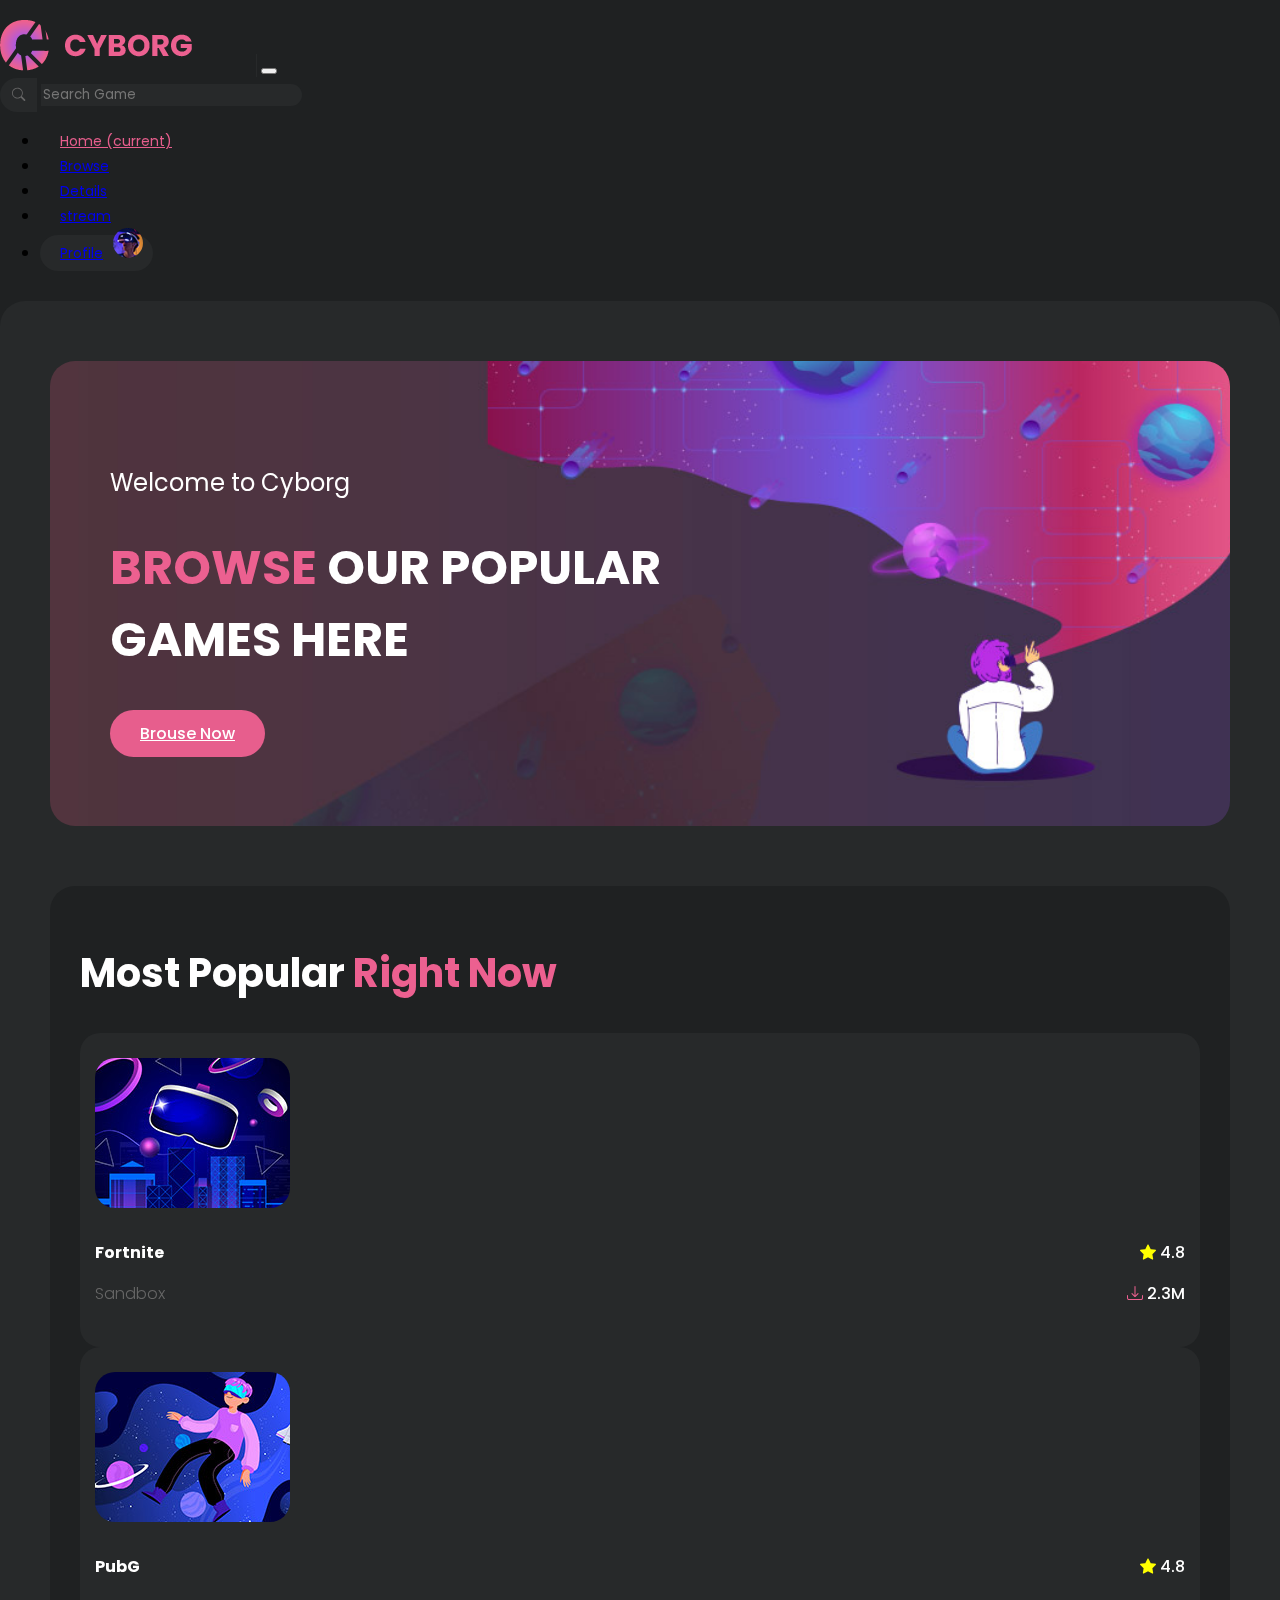
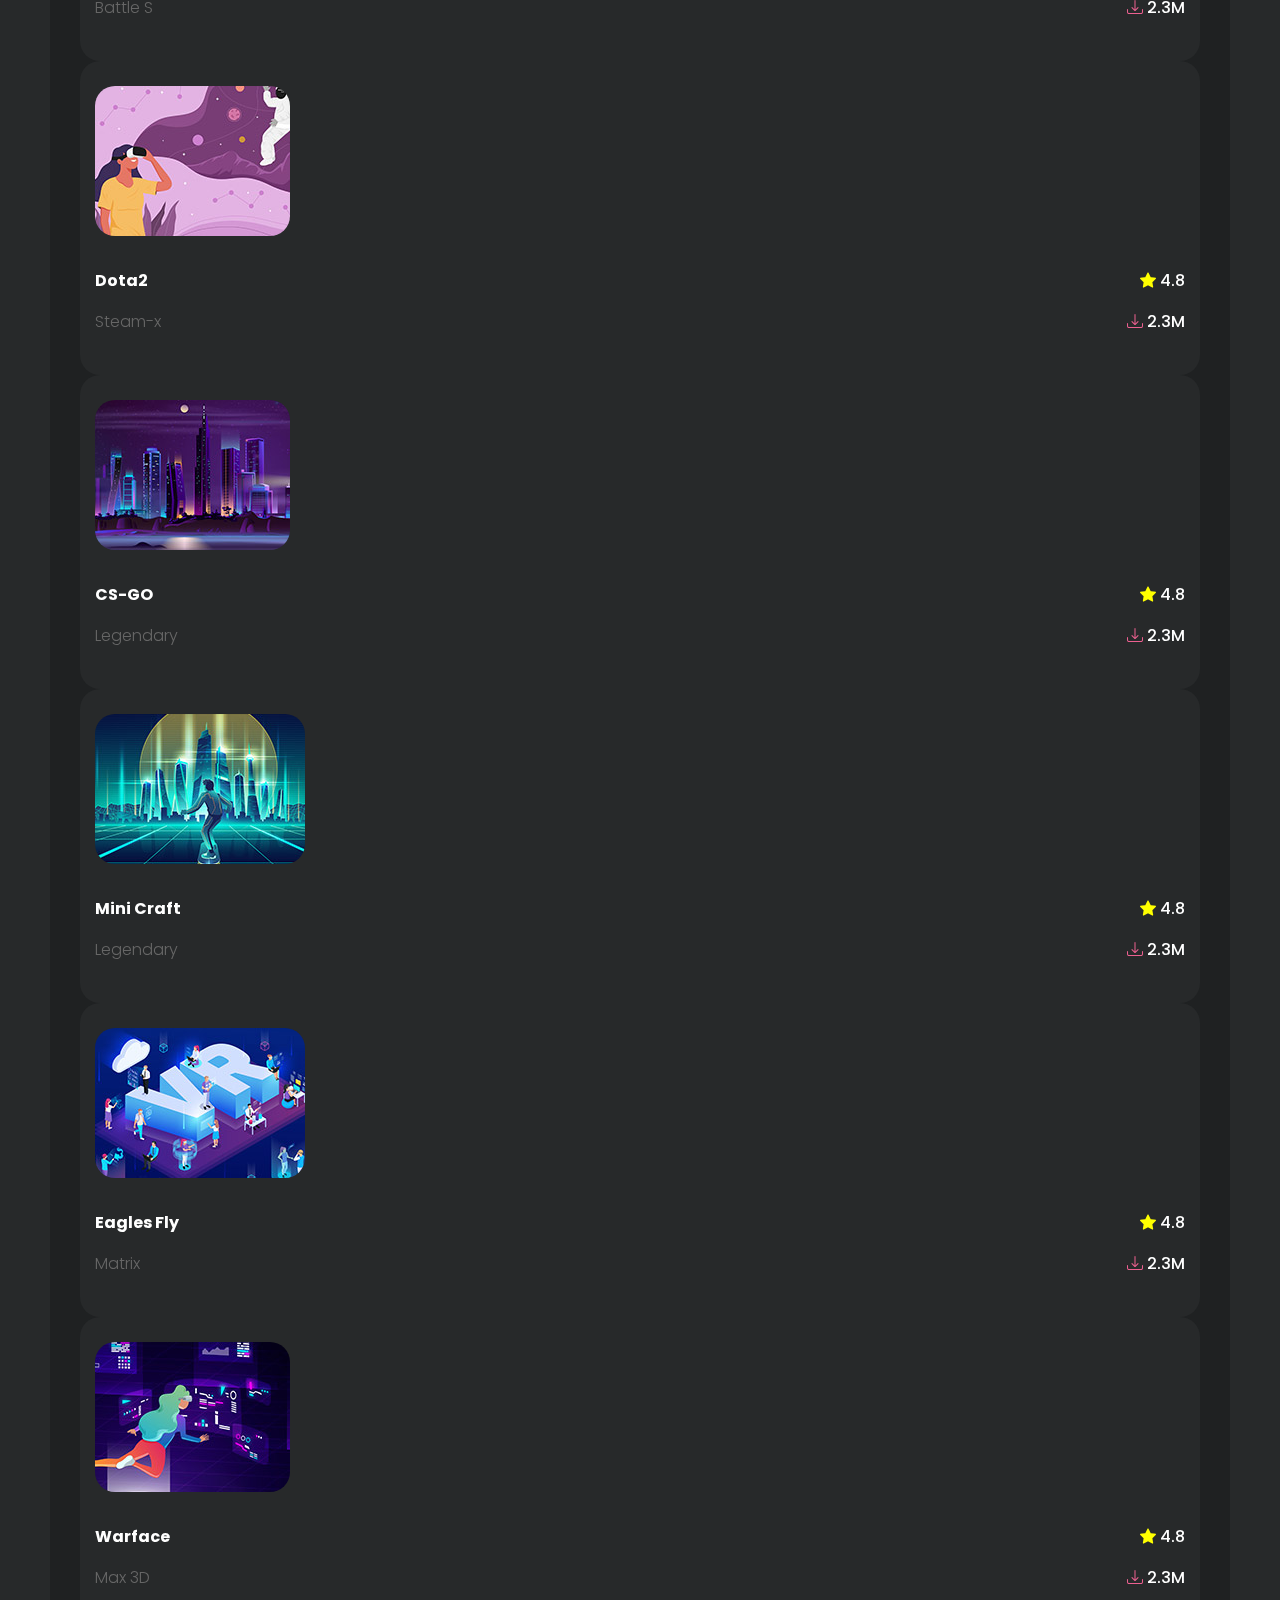
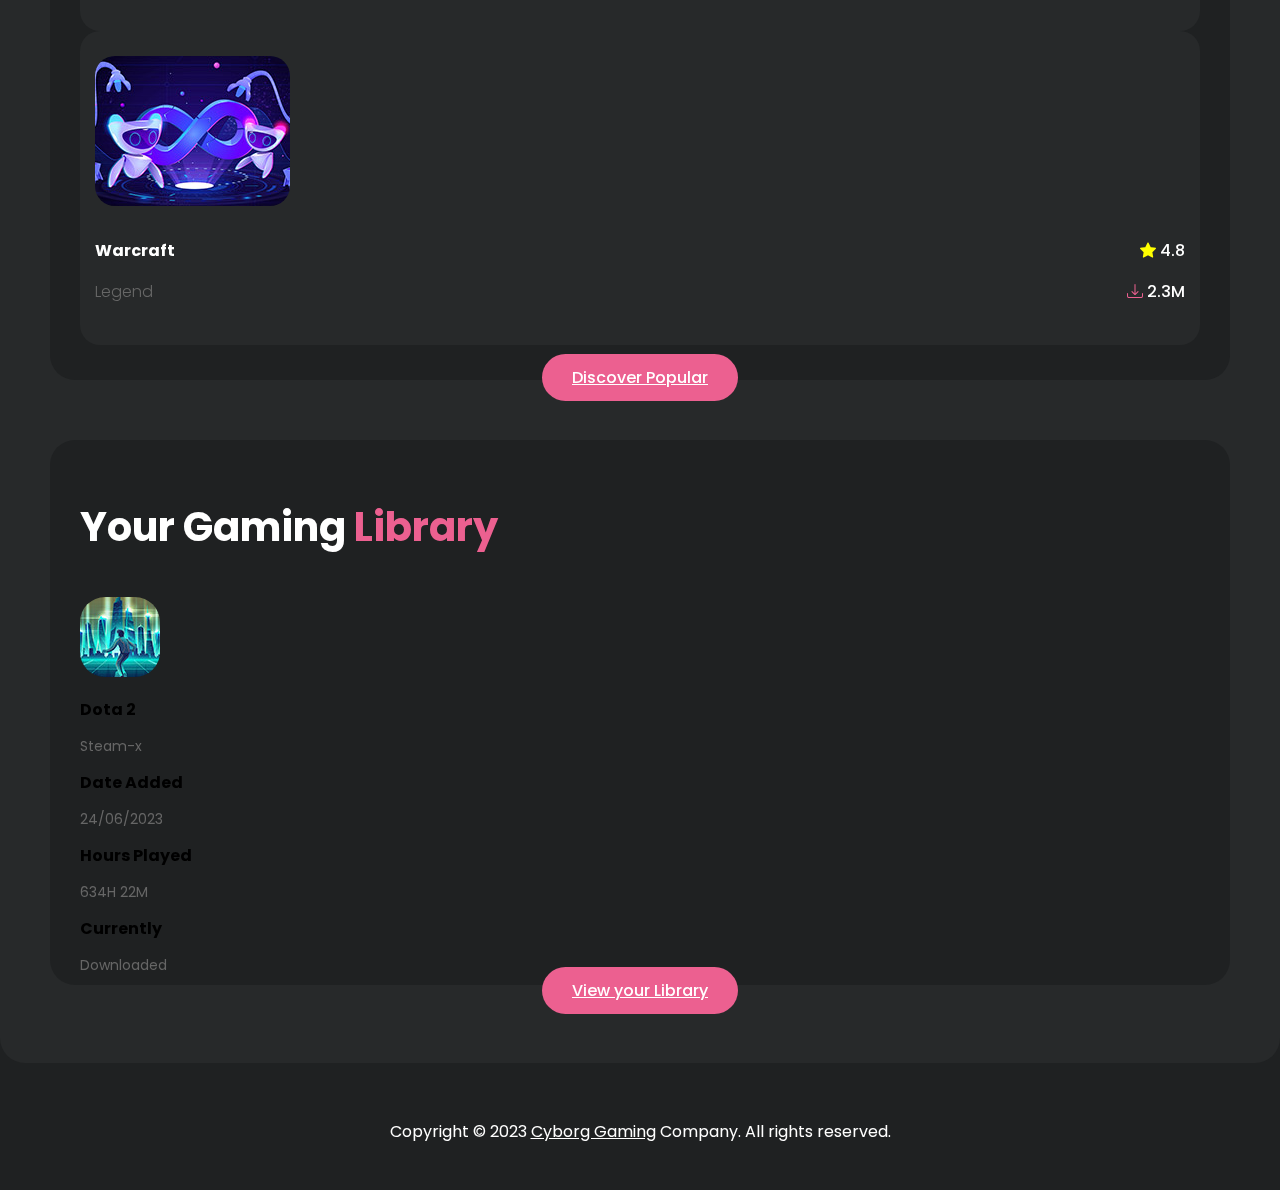
<file: index.html>
<!DOCTYPE html>
<html lang="en">
<head>
    <meta charset="UTF-8">
    <meta name="viewport" content="width=device-width, initial-scale=1.0">
    <title>Cyborg</title>
    <!-- favicon -->
    <link rel="icon" href="icon.png">
    <!-- css -->
    <link rel="stylesheet" href="style.css">
    <!-- media -->
    <link rel="stylesheet" href="media.css">
    <!-- bootstrap css -->
    <link rel="stylesheet" href="https://cdn.jsdelivr.net/npm/bootstrap@4.6.2/dist/css/bootstrap.min.css" integrity="sha384-xOolHFLEh07PJGoPkLv1IbcEPTNtaed2xpHsD9ESMhqIYd0nLMwNLD69Npy4HI+N" crossorigin="anonymous">
    <!-- icon cdn -->
    <link rel="stylesheet" href="https://cdn.jsdelivr.net/npm/bootstrap-icons@1.11.1/font/bootstrap-icons.css">
    <!-- font cdn -->
    <link rel="preconnect" href="https://fonts.googleapis.com">
    <link rel="preconnect" href="https://fonts.gstatic.com" crossorigin>
    <link href="https://fonts.googleapis.com/css2?family=Poppins:wght@100;200;300;400;500;600;700;800;900&display=swap" rel="stylesheet">
</head>
<body>
    <!-- navbar -->
    <header class="container">
        <nav class="navbar navbar-expand-lg navbar-dark bg-transparent">
            <a class="navbar-brand logo" href="index.html"><img class="img-fluid" src="logo.png" alt=""></a>
            <button class="navbar-toggler" type="button" data-toggle="collapse" data-target="#navbarSupportedContent" aria-controls="navbarSupportedContent" aria-expanded="false" aria-label="Toggle navigation">
                <span class="navbar-toggler-icon"></span>
            </button>
            
            <div class="collapse navbar-collapse" id="navbarSupportedContent">
                <form class="form-inline my-2 my-lg-0 pl-lg-4">
                    <button class="btn btn-outline-dark my-2 my-sm-0" type="submit"><i class="bi bi-search"></i></button>
                    <input class="form-control mr-sm-2" type="search" placeholder="Search Game" aria-label="Search">
                </form>

                <ul class="navbar-nav ml-auto">
                    <li class="nav-item">
                        <a class="nav-link active" href="index.html">Home <span class="sr-only">(current)</span></a>
                    </li>
                    <li class="nav-item">
                        <a class="nav-link" href="browse.html">Browse</a>
                    </li>
                    <li class="nav-item">
                        <a class="nav-link" href="details.html">Details</a>
                    </li>
                    <li class="nav-item">
                        <a class="nav-link" href="stream.html">stream</a>
                    </li>
                    <li class="nav-item">
                        <a class="nav-link profile" href="profile.html">Profile<img class="profile-img" src="profile.jpg" alt=""></a>
                    </li>
                </ul>
            </div>
        </nav>
    </header>

    <!-- banner -->
    <section class="container home-page">
        <div class="banner">
            <p>Welcome to Cyborg</p>
            <h1><span>BROWSE</span> OUR POPULAR <br>GAMES HERE</h1>
            <div class="ban-btn">
                <a href="browse.html">Brouse Now</a>
            </div>
        </div>

        <!-- gallery -->
        <div class="gallery">
            <h1>Most Popular <span>Right Now</span></h1>
            <div class="row">
                <div class="col-md-4 col-lg-3 mb-4">
                    <div class="card">
                        <img class="card-img" src="popular-01.jpg" alt="">
                        <p class="card-title">Fortnite<span><i class="bi bi-star-fill"></i> 4.8</span></p>
                        <p class="card-sub-title">Sandbox<span><i class="bi bi-download"></i> 2.3M</span></p>
                    </div>
                </div>
                <div class="col-md-4 col-lg-3 mb-4">
                    <div class="card">
                        <img class="card-img" src="popular-02.jpg" alt="">
                        <p class="card-title">PubG<span><i class="bi bi-star-fill"></i> 4.8</span></p>
                        <p class="card-sub-title">Battle S<span><i class="bi bi-download"></i> 2.3M</span></p>
                    </div>
                </div>
                <div class="col-md-4 col-lg-3 mb-4">
                    <div class="card">
                        <img class="card-img" src="popular-03.jpg" alt="">
                        <p class="card-title">Dota2<span><i class="bi bi-star-fill"></i> 4.8</span></p>
                        <p class="card-sub-title">Steam-x<span><i class="bi bi-download"></i> 2.3M</span></p>
                    </div>
                </div>
                <div class="col-md-4 col-lg-3 mb-4">
                    <div class="card">
                        <img class="card-img" src="popular-04.jpg" alt="">
                        <p class="card-title">CS-GO<span><i class="bi bi-star-fill"></i> 4.8</span></p>
                        <p class="card-sub-title">Legendary<span><i class="bi bi-download"></i> 2.3M</span></p>
                    </div>
                </div>
                <div class="col-md-4 col-lg-3 mb-4">
                    <div class="card">
                        <img class="card-img" src="popular-05.jpg" alt="">
                        <p class="card-title">Mini Craft<span><i class="bi bi-star-fill"></i> 4.8</span></p>
                        <p class="card-sub-title">Legendary<span><i class="bi bi-download"></i> 2.3M</span></p>
                    </div>
                </div>
                <div class="col-md-4 col-lg-3 mb-4">
                    <div class="card">
                        <img class="card-img" src="popular-06.jpg" alt="">
                        <p class="card-title">Eagles Fly<span><i class="bi bi-star-fill"></i> 4.8</span></p>
                        <p class="card-sub-title">Matrix<span><i class="bi bi-download"></i> 2.3M</span></p>
                    </div>
                </div>
                <div class="col-md-4 col-lg-3 mb-4">
                    <div class="card">
                        <img class="card-img" src="popular-07.jpg" alt="">
                        <p class="card-title">Warface<span><i class="bi bi-star-fill"></i> 4.8</span></p>
                        <p class="card-sub-title">Max 3D<span><i class="bi bi-download"></i> 2.3M</span></p>
                    </div>
                </div>
                <div class="col-md-4 col-lg-3 mb-4">
                    <div class="card">
                        <img class="card-img" src="popular-08.jpg" alt="">
                        <p class="card-title">Warcraft<span><i class="bi bi-star-fill"></i> 4.8</span></p>
                        <p class="card-sub-title">Legend<span><i class="bi bi-download"></i> 2.3M</span></p>
                    </div>    
                </div>
            </div>
            <div class="col main-btn">
                <a class="card-btn text-center" href="browse.html">Discover Popular</a>
            </div>
        </div>

        <!-- library -->
        <div class="gallery library">
            <h1>Your Gaming <span>Library</span></h1>
            <div class="row text-white game-detail">
                <div class="col-lg-1 col-md-6 col-12 text-md-left text-center mb-lg-0 mb-3">
                    <img class="game-img" src="game-01.jpg" alt="">
                </div>
                <div class="col-lg-2 col-6 text-lg-center text-md-left text-center mb-lg-0 mb-3">
                    <p class="game-title">Dota 2</p>
                    <p class="game-sub-title">Steam-x</p>
                </div>
                <div class="col-lg-2 col-6 text-lg-center text-md-left text-center mb-lg-0 mb-3">
                    <p class="game-title">Date Added</p>
                    <p class="game-sub-title">24/06/2023</p>
                </div>
                <div class="col-lg-2 col-6 text-lg-center text-md-left text-center mb-lg-0 mb-3">
                    <p class="game-title">Hours Played</p>
                    <p class="game-sub-title">634H 22M</p>
                </div>
                <div class="col-lg-2 col-6 text-lg-center text-md-left text-center mb-lg-0 mb-3">
                    <p class="game-title">Currently</p>
                    <p class="game-sub-title">Downloaded</p>
                </div>
                <div class="col-lg-3 col-md-6 col-12 text-lg-right text-md-left text-center">
                    <button class="dis-down" disabled>Downloaded</button>
                </div>
            </div>
            <div class="row text-white game-detail">
                <div class="col-lg-1 col-md-6 col-12 text-md-left text-center mb-lg-0 mb-3">
                    <img class="game-img" src="game-02.jpg" alt="">
                </div>
                <div class="col-lg-2 col-6 text-lg-center text-md-left text-center mb-lg-0 mb-3">
                    <p class="game-title">Fortnite</p>
                    <p class="game-sub-title">Sandbox</p>
                </div>
                <div class="col-lg-2 col-6 text-lg-center text-md-left text-center mb-lg-0 mb-3">
                    <p class="game-title">Date Added</p>
                    <p class="game-sub-title">14/03/2023</p>
                </div>
                <div class="col-lg-2 col-6 text-lg-center text-md-left text-center mb-lg-0 mb-3">
                    <p class="game-title">Hours Played</p>
                    <p class="game-sub-title">530H 14M</p>
                </div>
                <div class="col-lg-2 col-6 text-lg-center text-md-left text-center mb-lg-0 mb-3">
                    <p class="game-title">Currently</p>
                    <p class="game-sub-title">Downloaded</p>
                </div>
                <div class="col-lg-3 col-md-6 col-12 text-lg-right text-md-left text-center">
                    <button class="down">Download</button>
                </div>
            </div>
            <div class="row text-white game-detail">
                <div class="col-lg-1 col-md-6 col-12 text-md-left text-center mb-lg-0 mb-3">
                    <img class="game-img" src="game-03.jpg" alt="">
                </div>
                <div class="col-lg-2 col-6 text-lg-center text-md-left text-center mb-lg-0 mb-3">
                    <p class="game-title">CS-GO</p>
                    <p class="game-sub-title">Legendary</p>
                </div>
                <div class="col-lg-2 col-6 text-lg-center text-md-left text-center mb-lg-0 mb-3">
                    <p class="game-title">Date Added</p>
                    <p class="game-sub-title">24/06/2023</p>
                </div>
                <div class="col-lg-2 col-6 text-lg-center text-md-left text-center mb-lg-0 mb-3">
                    <p class="game-title">Hours Played</p>
                    <p class="game-sub-title">634H 22M</p>
                </div>
                <div class="col-lg-2 col-6 text-lg-center text-md-left text-center mb-lg-0 mb-3">
                    <p class="game-title">Currently</p>
                    <p class="game-sub-title">Downloaded</p>
                </div>
                <div class="col-lg-3 col-md-6 col-12 text-lg-right text-md-left text-center">
                    <button class="dis-down" disabled>Downloaded</button>
                </div>
            </div>
            <div class="row text-white game-detail">
                <div class="col-lg-1 col-md-6 col-12 text-md-left text-center mb-lg-0 mb-3">
                    <img class="game-img" src="popular-03.jpg" alt="">
                </div>
                <div class="col-lg-2 col-6 text-lg-center text-md-left text-center mb-lg-0 mb-3">
                    <p class="game-title">Eagles Fly</p>
                    <p class="game-sub-title">Matrix</p>
                </div>
                <div class="col-lg-2 col-6 text-lg-center text-md-left text-center mb-lg-0 mb-3">
                    <p class="game-title">Date Added</p>
                    <p class="game-sub-title">29/07/2023</p>
                </div>
                <div class="col-lg-2 col-6 text-lg-center text-md-left text-center mb-lg-0 mb-3">
                    <p class="game-title">Hours Played</p>
                    <p class="game-sub-title">322H 18M</p>
                </div>
                <div class="col-lg-2 col-6 text-lg-center text-md-left text-center mb-lg-0 mb-3">
                    <p class="game-title">Currently</p>
                    <p class="game-sub-title">Downloaded</p>
                </div>
                <div class="col-lg-3 col-md-6 col-12 text-lg-right text-md-left text-center">
                    <button class="dis-down" disabled>Downloaded</button>
                </div>
            </div>
            <div class="row text-white game-detail">
                <div class="col-lg-1 col-md-6 col-12 text-md-left text-center mb-lg-0 mb-3">
                    <img class="game-img" src="popular-06.jpg" alt="">
                </div>
                <div class="col-lg-2 col-6 text-lg-center text-md-left text-center mb-lg-0 mb-3">
                    <p class="game-title">Warface</p>
                    <p class="game-sub-title">Max 3D</p>
                </div>
                <div class="col-lg-2 col-6 text-lg-center text-md-left text-center mb-lg-0 mb-3">
                    <p class="game-title">Date Added</p>
                    <p class="game-sub-title">09/02/2023</p>
                </div>
                <div class="col-lg-2 col-6 text-lg-center text-md-left text-center mb-lg-0 mb-3">
                    <p class="game-title">Hours Played</p>
                    <p class="game-sub-title">98H 46M</p>
                </div>
                <div class="col-lg-2 col-6 text-lg-center text-md-left text-center mb-lg-0 mb-3">
                    <p class="game-title">Currently</p>
                    <p class="game-sub-title">Downloaded</p>
                </div>
                <div class="col-lg-3 col-md-6 col-12 text-lg-right text-md-left text-center">
                    <button class="down">Downloaded</button>
                </div>
            </div>  
        </div>
        <div class="col main-btn2">
            <a class="card-btn text-center" href="profile.html">View your Library</a>
        </div>
    </section>

    <!-- footer -->
    <footer>
        <p>Copyright &copy 2023 <a href="">Cyborg Gaming</a> Company. All rights reserved.</p>
    </footer>

    <!-- js bundle -->
    <script src="https://cdn.jsdelivr.net/npm/jquery@3.5.1/dist/jquery.slim.min.js" integrity="sha384-DfXdz2htPH0lsSSs5nCTpuj/zy4C+OGpamoFVy38MVBnE+IbbVYUew+OrCXaRkfj" crossorigin="anonymous"></script>
    <script src="https://cdn.jsdelivr.net/npm/bootstrap@4.6.2/dist/js/bootstrap.bundle.min.js" integrity="sha384-Fy6S3B9q64WdZWQUiU+q4/2Lc9npb8tCaSX9FK7E8HnRr0Jz8D6OP9dO5Vg3Q9ct" crossorigin="anonymous"></script>
    <script src="https://ajax.googleapis.com/ajax/libs/jquery/3.6.4/jquery.min.js"></script>
</body>
</html>
</file>
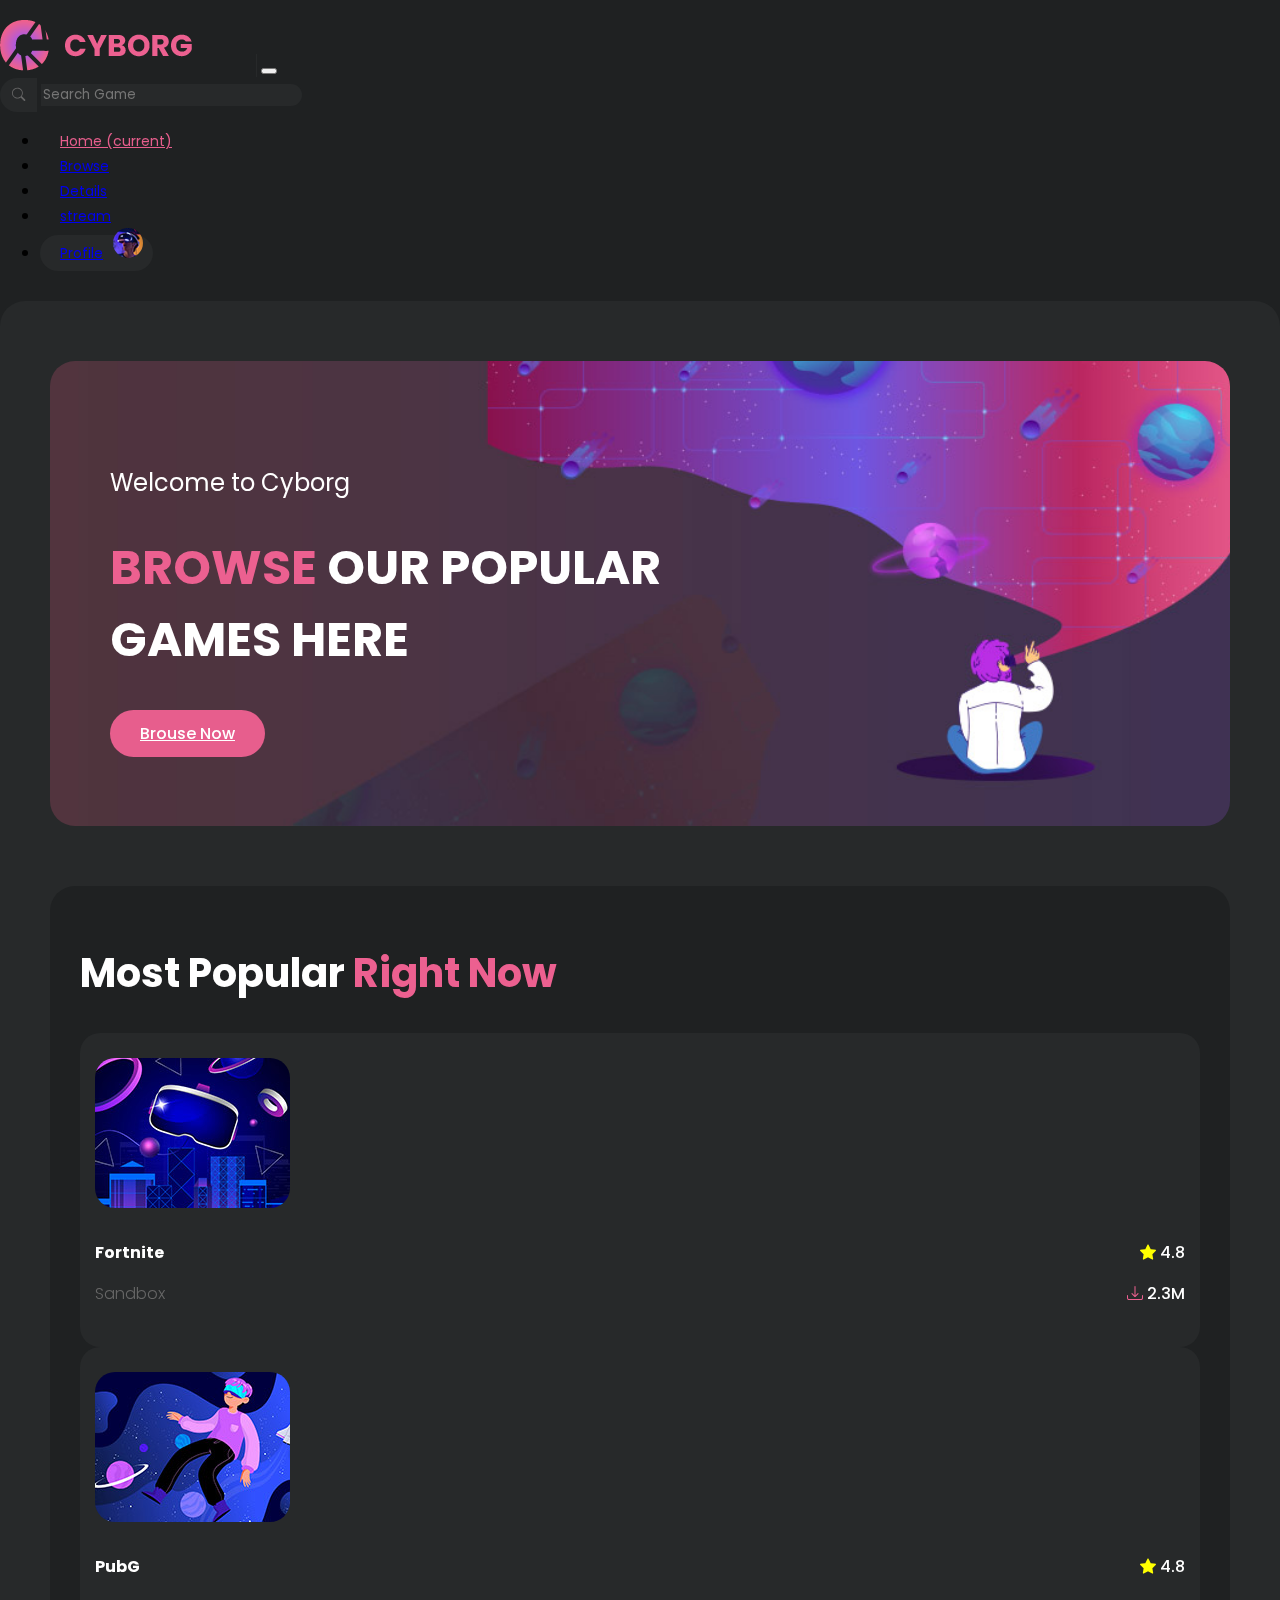
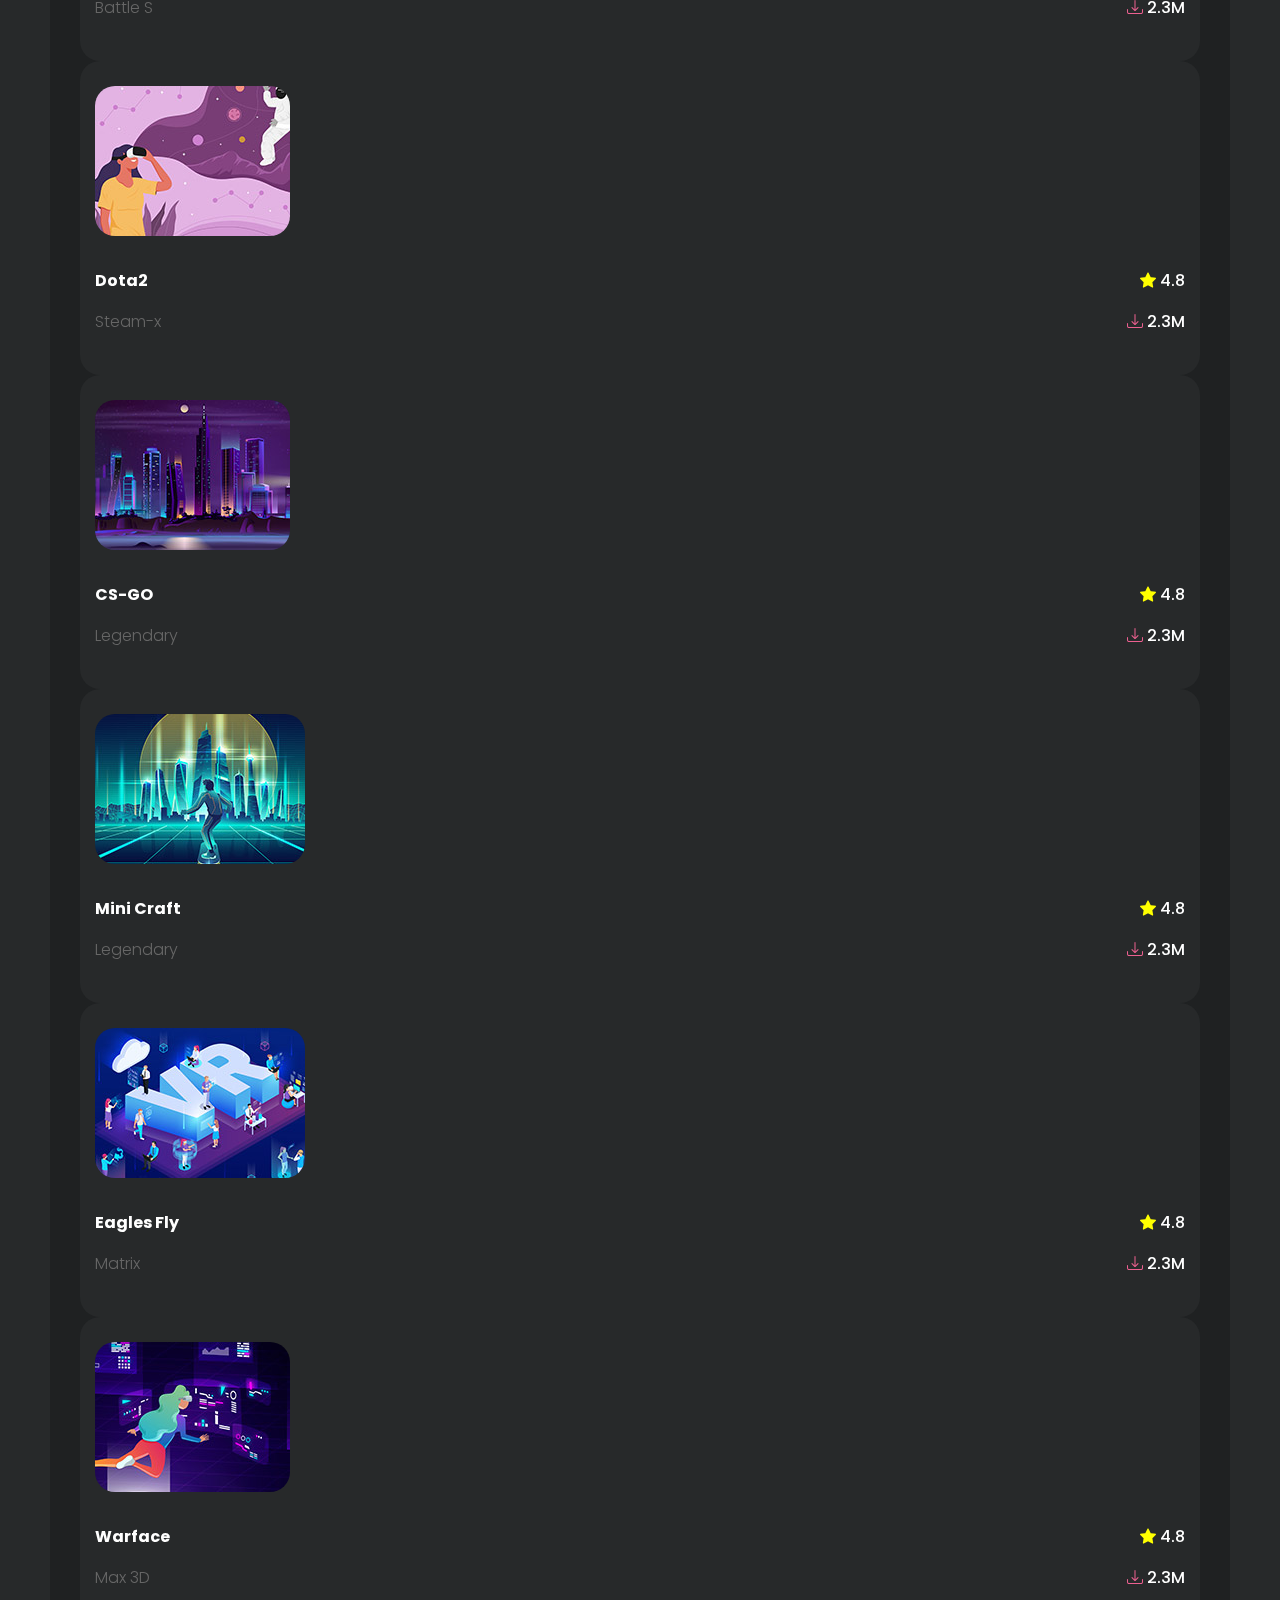
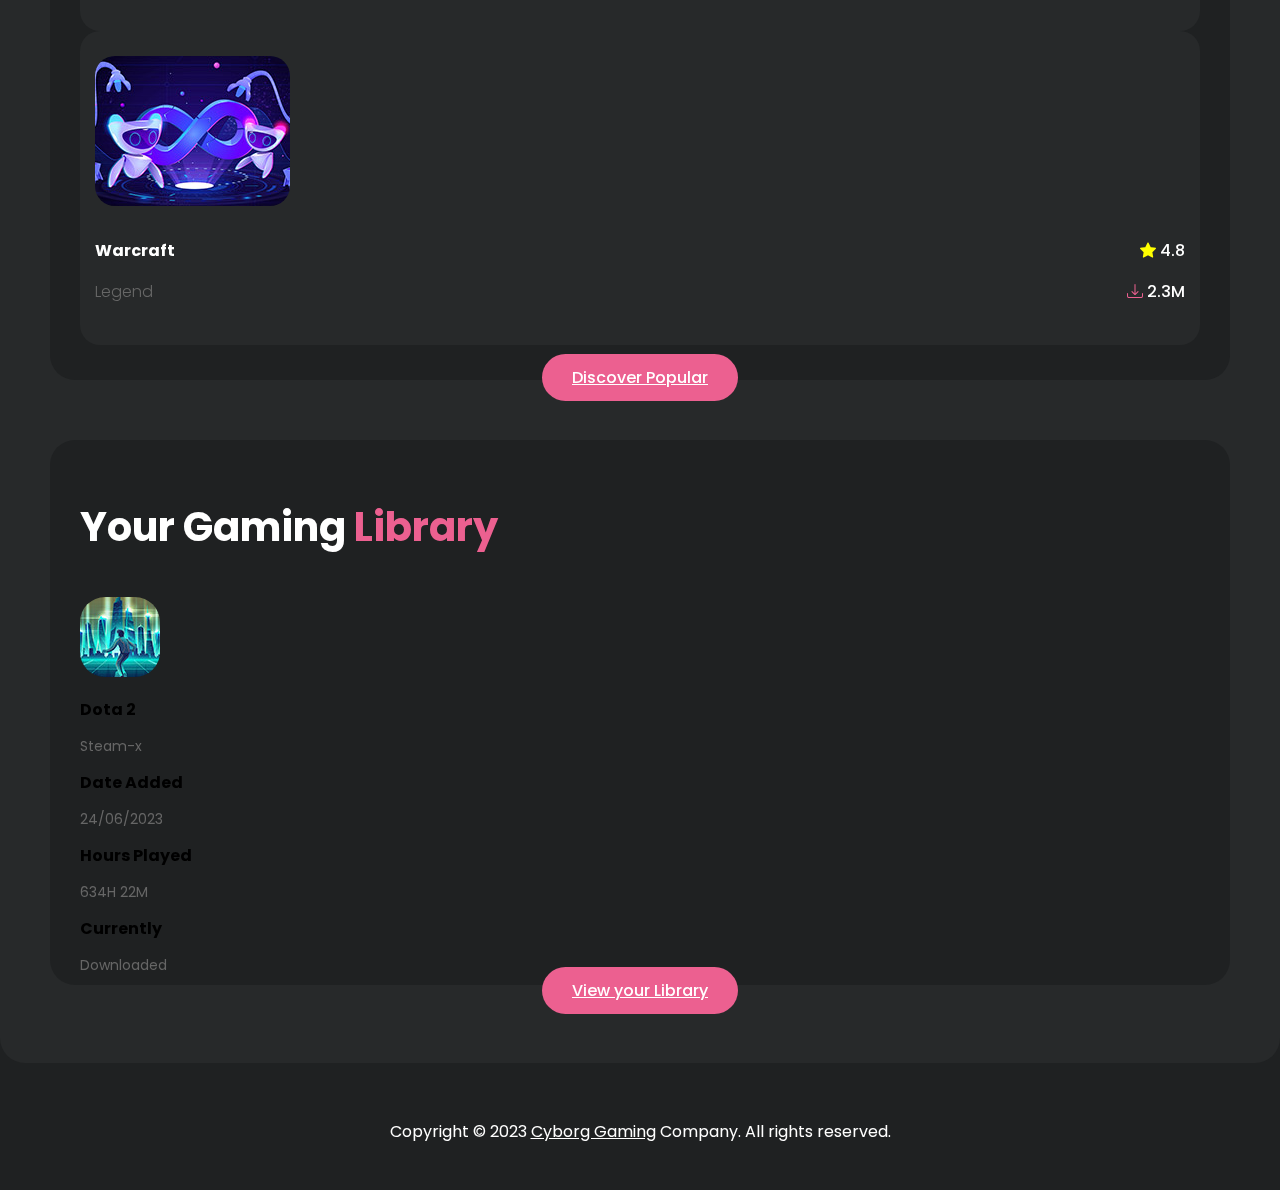
<file: cyborg/index.html>
<!DOCTYPE html>
<html lang="en">
<head>
    <meta charset="UTF-8">
    <meta name="viewport" content="width=device-width, initial-scale=1.0">
    <title>Cyborg</title>
    <!-- favicon -->
    <link rel="icon" href="imags/icon.png">
    <!-- css -->
    <link rel="stylesheet" href="css/style.css">
    <!-- media -->
    <link rel="stylesheet" href="css/media.css">
    <!-- bootstrap css -->
    <link rel="stylesheet" href="https://cdn.jsdelivr.net/npm/bootstrap@4.6.2/dist/css/bootstrap.min.css" integrity="sha384-xOolHFLEh07PJGoPkLv1IbcEPTNtaed2xpHsD9ESMhqIYd0nLMwNLD69Npy4HI+N" crossorigin="anonymous">
    <!-- icon cdn -->
    <link rel="stylesheet" href="https://cdn.jsdelivr.net/npm/bootstrap-icons@1.11.1/font/bootstrap-icons.css">
    <!-- font cdn -->
    <link rel="preconnect" href="https://fonts.googleapis.com">
    <link rel="preconnect" href="https://fonts.gstatic.com" crossorigin>
    <link href="https://fonts.googleapis.com/css2?family=Poppins:wght@100;200;300;400;500;600;700;800;900&display=swap" rel="stylesheet">
</head>
<body>
    <!-- navbar -->
    <header class="container">
        <nav class="navbar navbar-expand-lg navbar-dark bg-transparent">
            <a class="navbar-brand logo" href="index.html"><img class="img-fluid" src="imags/logo.png" alt=""></a>
            <button class="navbar-toggler" type="button" data-toggle="collapse" data-target="#navbarSupportedContent" aria-controls="navbarSupportedContent" aria-expanded="false" aria-label="Toggle navigation">
                <span class="navbar-toggler-icon"></span>
            </button>
            
            <div class="collapse navbar-collapse" id="navbarSupportedContent">
                <form class="form-inline my-2 my-lg-0 pl-lg-4">
                    <button class="btn btn-outline-dark my-2 my-sm-0" type="submit"><i class="bi bi-search"></i></button>
                    <input class="form-control mr-sm-2" type="search" placeholder="Search Game" aria-label="Search">
                </form>

                <ul class="navbar-nav ml-auto">
                    <li class="nav-item">
                        <a class="nav-link active" href="index.html">Home <span class="sr-only">(current)</span></a>
                    </li>
                    <li class="nav-item">
                        <a class="nav-link" href="browse.html">Browse</a>
                    </li>
                    <li class="nav-item">
                        <a class="nav-link" href="details.html">Details</a>
                    </li>
                    <li class="nav-item">
                        <a class="nav-link" href="stream.html">stream</a>
                    </li>
                    <li class="nav-item">
                        <a class="nav-link profile" href="profile.html">Profile<img class="profile-img" src="imags/profile.jpg" alt=""></a>
                    </li>
                </ul>
            </div>
        </nav>
    </header>

    <!-- banner -->
    <section class="container home-page">
        <div class="banner">
            <p>Welcome to Cyborg</p>
            <h1><span>BROWSE</span> OUR POPULAR <br>GAMES HERE</h1>
            <div class="ban-btn">
                <a href="browse.html">Brouse Now</a>
            </div>
        </div>

        <!-- gallery -->
        <div class="gallery">
            <h1>Most Popular <span>Right Now</span></h1>
            <div class="row">
                <div class="col-md-4 col-lg-3 mb-4">
                    <div class="card">
                        <img class="card-img" src="imags/popular-01.jpg" alt="">
                        <p class="card-title">Fortnite<span><i class="bi bi-star-fill"></i> 4.8</span></p>
                        <p class="card-sub-title">Sandbox<span><i class="bi bi-download"></i> 2.3M</span></p>
                    </div>
                </div>
                <div class="col-md-4 col-lg-3 mb-4">
                    <div class="card">
                        <img class="card-img" src="imags/popular-02.jpg" alt="">
                        <p class="card-title">PubG<span><i class="bi bi-star-fill"></i> 4.8</span></p>
                        <p class="card-sub-title">Battle S<span><i class="bi bi-download"></i> 2.3M</span></p>
                    </div>
                </div>
                <div class="col-md-4 col-lg-3 mb-4">
                    <div class="card">
                        <img class="card-img" src="imags/popular-03.jpg" alt="">
                        <p class="card-title">Dota2<span><i class="bi bi-star-fill"></i> 4.8</span></p>
                        <p class="card-sub-title">Steam-x<span><i class="bi bi-download"></i> 2.3M</span></p>
                    </div>
                </div>
                <div class="col-md-4 col-lg-3 mb-4">
                    <div class="card">
                        <img class="card-img" src="imags/popular-04.jpg" alt="">
                        <p class="card-title">CS-GO<span><i class="bi bi-star-fill"></i> 4.8</span></p>
                        <p class="card-sub-title">Legendary<span><i class="bi bi-download"></i> 2.3M</span></p>
                    </div>
                </div>
                <div class="col-md-4 col-lg-3 mb-4">
                    <div class="card">
                        <img class="card-img" src="imags/popular-05.jpg" alt="">
                        <p class="card-title">Mini Craft<span><i class="bi bi-star-fill"></i> 4.8</span></p>
                        <p class="card-sub-title">Legendary<span><i class="bi bi-download"></i> 2.3M</span></p>
                    </div>
                </div>
                <div class="col-md-4 col-lg-3 mb-4">
                    <div class="card">
                        <img class="card-img" src="imags/popular-06.jpg" alt="">
                        <p class="card-title">Eagles Fly<span><i class="bi bi-star-fill"></i> 4.8</span></p>
                        <p class="card-sub-title">Matrix<span><i class="bi bi-download"></i> 2.3M</span></p>
                    </div>
                </div>
                <div class="col-md-4 col-lg-3 mb-4">
                    <div class="card">
                        <img class="card-img" src="imags/popular-07.jpg" alt="">
                        <p class="card-title">Warface<span><i class="bi bi-star-fill"></i> 4.8</span></p>
                        <p class="card-sub-title">Max 3D<span><i class="bi bi-download"></i> 2.3M</span></p>
                    </div>
                </div>
                <div class="col-md-4 col-lg-3 mb-4">
                    <div class="card">
                        <img class="card-img" src="imags/popular-08.jpg" alt="">
                        <p class="card-title">Warcraft<span><i class="bi bi-star-fill"></i> 4.8</span></p>
                        <p class="card-sub-title">Legend<span><i class="bi bi-download"></i> 2.3M</span></p>
                    </div>    
                </div>
            </div>
            <div class="col main-btn">
                <a class="card-btn text-center" href="browse.html">Discover Popular</a>
            </div>
        </div>

        <!-- library -->
        <div class="gallery library">
            <h1>Your Gaming <span>Library</span></h1>
            <div class="row text-white game-detail">
                <div class="col-lg-1 col-md-6 col-12 text-md-left text-center mb-lg-0 mb-3">
                    <img class="game-img" src="imags/game-01.jpg" alt="">
                </div>
                <div class="col-lg-2 col-6 text-lg-center text-md-left text-center mb-lg-0 mb-3">
                    <p class="game-title">Dota 2</p>
                    <p class="game-sub-title">Steam-x</p>
                </div>
                <div class="col-lg-2 col-6 text-lg-center text-md-left text-center mb-lg-0 mb-3">
                    <p class="game-title">Date Added</p>
                    <p class="game-sub-title">24/06/2023</p>
                </div>
                <div class="col-lg-2 col-6 text-lg-center text-md-left text-center mb-lg-0 mb-3">
                    <p class="game-title">Hours Played</p>
                    <p class="game-sub-title">634H 22M</p>
                </div>
                <div class="col-lg-2 col-6 text-lg-center text-md-left text-center mb-lg-0 mb-3">
                    <p class="game-title">Currently</p>
                    <p class="game-sub-title">Downloaded</p>
                </div>
                <div class="col-lg-3 col-md-6 col-12 text-lg-right text-md-left text-center">
                    <button class="dis-down" disabled>Downloaded</button>
                </div>
            </div>
            <div class="row text-white game-detail">
                <div class="col-lg-1 col-md-6 col-12 text-md-left text-center mb-lg-0 mb-3">
                    <img class="game-img" src="imags/game-02.jpg" alt="">
                </div>
                <div class="col-lg-2 col-6 text-lg-center text-md-left text-center mb-lg-0 mb-3">
                    <p class="game-title">Fortnite</p>
                    <p class="game-sub-title">Sandbox</p>
                </div>
                <div class="col-lg-2 col-6 text-lg-center text-md-left text-center mb-lg-0 mb-3">
                    <p class="game-title">Date Added</p>
                    <p class="game-sub-title">14/03/2023</p>
                </div>
                <div class="col-lg-2 col-6 text-lg-center text-md-left text-center mb-lg-0 mb-3">
                    <p class="game-title">Hours Played</p>
                    <p class="game-sub-title">530H 14M</p>
                </div>
                <div class="col-lg-2 col-6 text-lg-center text-md-left text-center mb-lg-0 mb-3">
                    <p class="game-title">Currently</p>
                    <p class="game-sub-title">Downloaded</p>
                </div>
                <div class="col-lg-3 col-md-6 col-12 text-lg-right text-md-left text-center">
                    <button class="down">Download</button>
                </div>
            </div>
            <div class="row text-white game-detail">
                <div class="col-lg-1 col-md-6 col-12 text-md-left text-center mb-lg-0 mb-3">
                    <img class="game-img" src="imags/game-03.jpg" alt="">
                </div>
                <div class="col-lg-2 col-6 text-lg-center text-md-left text-center mb-lg-0 mb-3">
                    <p class="game-title">CS-GO</p>
                    <p class="game-sub-title">Legendary</p>
                </div>
                <div class="col-lg-2 col-6 text-lg-center text-md-left text-center mb-lg-0 mb-3">
                    <p class="game-title">Date Added</p>
                    <p class="game-sub-title">24/06/2023</p>
                </div>
                <div class="col-lg-2 col-6 text-lg-center text-md-left text-center mb-lg-0 mb-3">
                    <p class="game-title">Hours Played</p>
                    <p class="game-sub-title">634H 22M</p>
                </div>
                <div class="col-lg-2 col-6 text-lg-center text-md-left text-center mb-lg-0 mb-3">
                    <p class="game-title">Currently</p>
                    <p class="game-sub-title">Downloaded</p>
                </div>
                <div class="col-lg-3 col-md-6 col-12 text-lg-right text-md-left text-center">
                    <button class="dis-down" disabled>Downloaded</button>
                </div>
            </div>
            <div class="row text-white game-detail">
                <div class="col-lg-1 col-md-6 col-12 text-md-left text-center mb-lg-0 mb-3">
                    <img class="game-img" src="imags/popular-03.jpg" alt="">
                </div>
                <div class="col-lg-2 col-6 text-lg-center text-md-left text-center mb-lg-0 mb-3">
                    <p class="game-title">Eagles Fly</p>
                    <p class="game-sub-title">Matrix</p>
                </div>
                <div class="col-lg-2 col-6 text-lg-center text-md-left text-center mb-lg-0 mb-3">
                    <p class="game-title">Date Added</p>
                    <p class="game-sub-title">29/07/2023</p>
                </div>
                <div class="col-lg-2 col-6 text-lg-center text-md-left text-center mb-lg-0 mb-3">
                    <p class="game-title">Hours Played</p>
                    <p class="game-sub-title">322H 18M</p>
                </div>
                <div class="col-lg-2 col-6 text-lg-center text-md-left text-center mb-lg-0 mb-3">
                    <p class="game-title">Currently</p>
                    <p class="game-sub-title">Downloaded</p>
                </div>
                <div class="col-lg-3 col-md-6 col-12 text-lg-right text-md-left text-center">
                    <button class="dis-down" disabled>Downloaded</button>
                </div>
            </div>
            <div class="row text-white game-detail">
                <div class="col-lg-1 col-md-6 col-12 text-md-left text-center mb-lg-0 mb-3">
                    <img class="game-img" src="imags/popular-06.jpg" alt="">
                </div>
                <div class="col-lg-2 col-6 text-lg-center text-md-left text-center mb-lg-0 mb-3">
                    <p class="game-title">Warface</p>
                    <p class="game-sub-title">Max 3D</p>
                </div>
                <div class="col-lg-2 col-6 text-lg-center text-md-left text-center mb-lg-0 mb-3">
                    <p class="game-title">Date Added</p>
                    <p class="game-sub-title">09/02/2023</p>
                </div>
                <div class="col-lg-2 col-6 text-lg-center text-md-left text-center mb-lg-0 mb-3">
                    <p class="game-title">Hours Played</p>
                    <p class="game-sub-title">98H 46M</p>
                </div>
                <div class="col-lg-2 col-6 text-lg-center text-md-left text-center mb-lg-0 mb-3">
                    <p class="game-title">Currently</p>
                    <p class="game-sub-title">Downloaded</p>
                </div>
                <div class="col-lg-3 col-md-6 col-12 text-lg-right text-md-left text-center">
                    <button class="down">Downloaded</button>
                </div>
            </div>  
        </div>
        <div class="col main-btn2">
            <a class="card-btn text-center" href="profile.html">View your Library</a>
        </div>
    </section>

    <!-- footer -->
    <footer>
        <p>Copyright &copy 2023 <a href="">Cyborg Gaming</a> Company. All rights reserved.</p>
    </footer>

    <!-- js bundle -->
    <script src="https://cdn.jsdelivr.net/npm/jquery@3.5.1/dist/jquery.slim.min.js" integrity="sha384-DfXdz2htPH0lsSSs5nCTpuj/zy4C+OGpamoFVy38MVBnE+IbbVYUew+OrCXaRkfj" crossorigin="anonymous"></script>
    <script src="https://cdn.jsdelivr.net/npm/bootstrap@4.6.2/dist/js/bootstrap.bundle.min.js" integrity="sha384-Fy6S3B9q64WdZWQUiU+q4/2Lc9npb8tCaSX9FK7E8HnRr0Jz8D6OP9dO5Vg3Q9ct" crossorigin="anonymous"></script>
    <script src="https://ajax.googleapis.com/ajax/libs/jquery/3.6.4/jquery.min.js"></script>
</body>
</html>
</file>
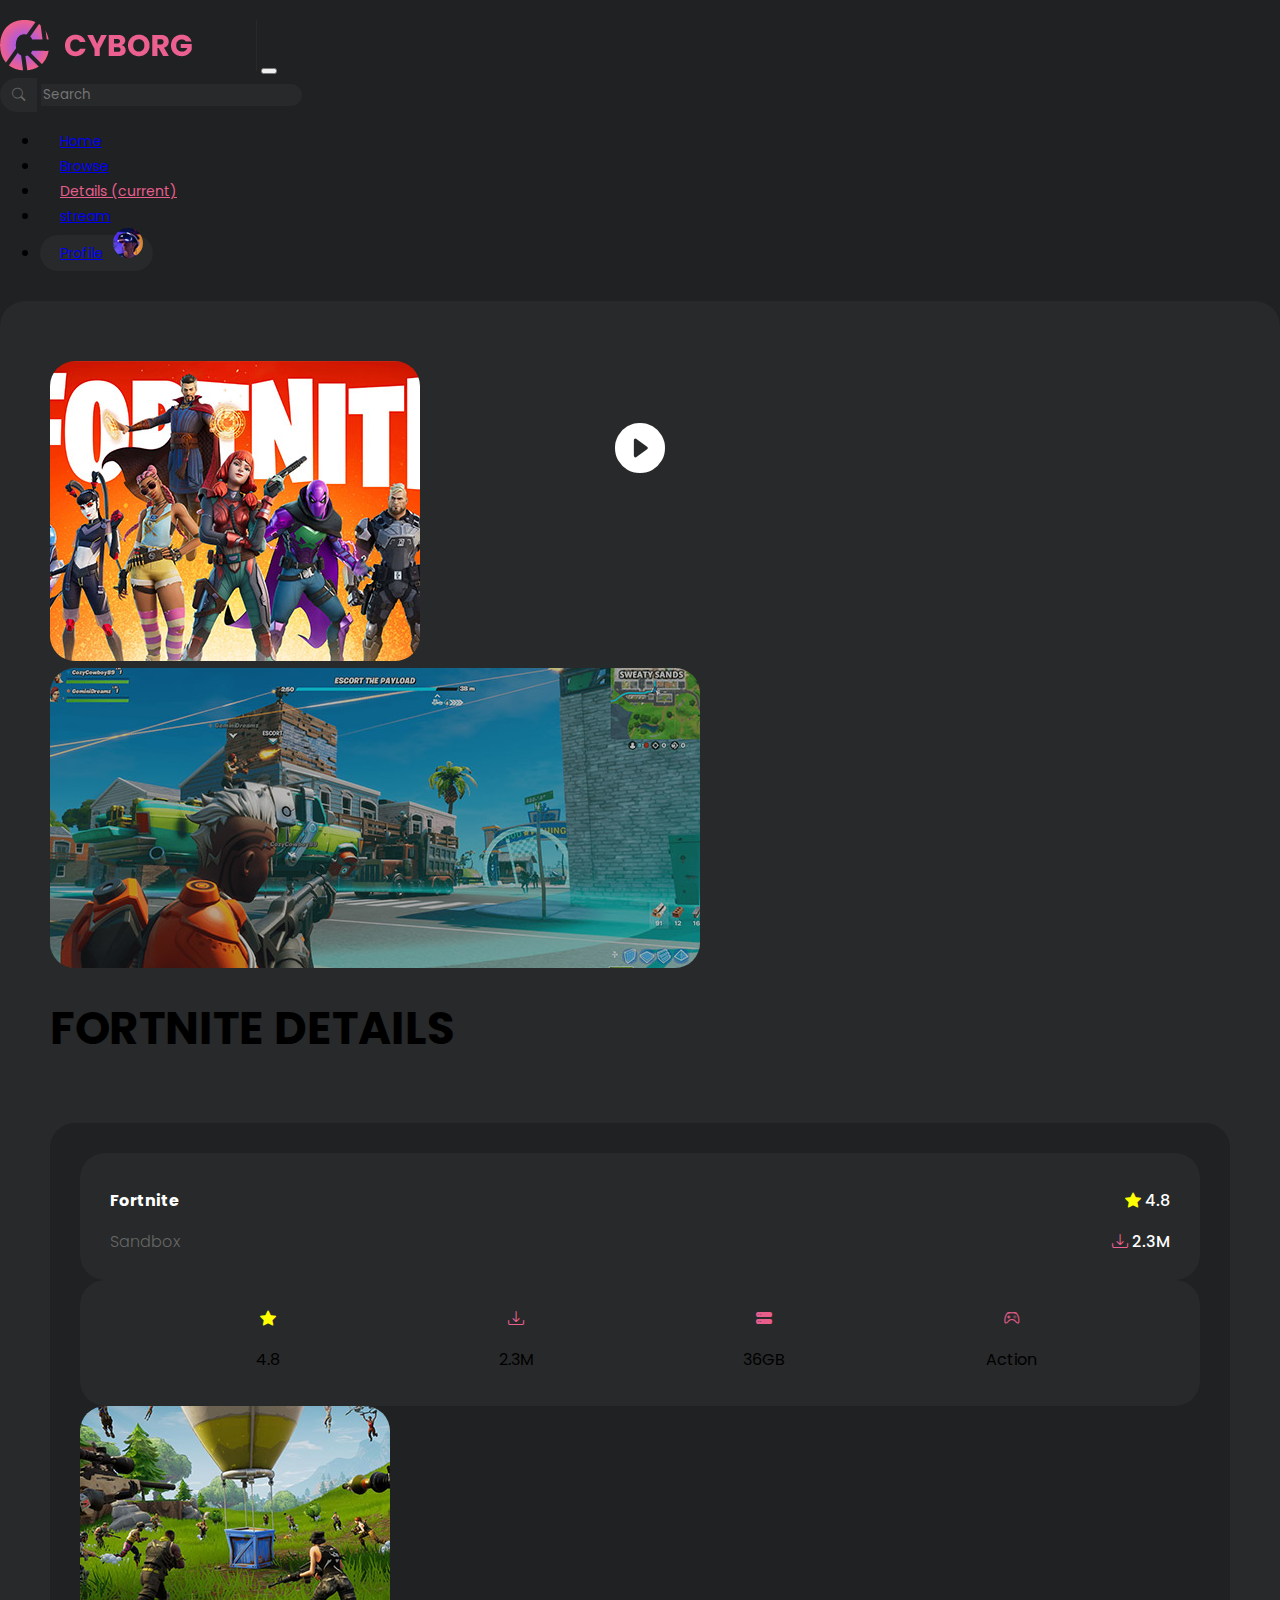
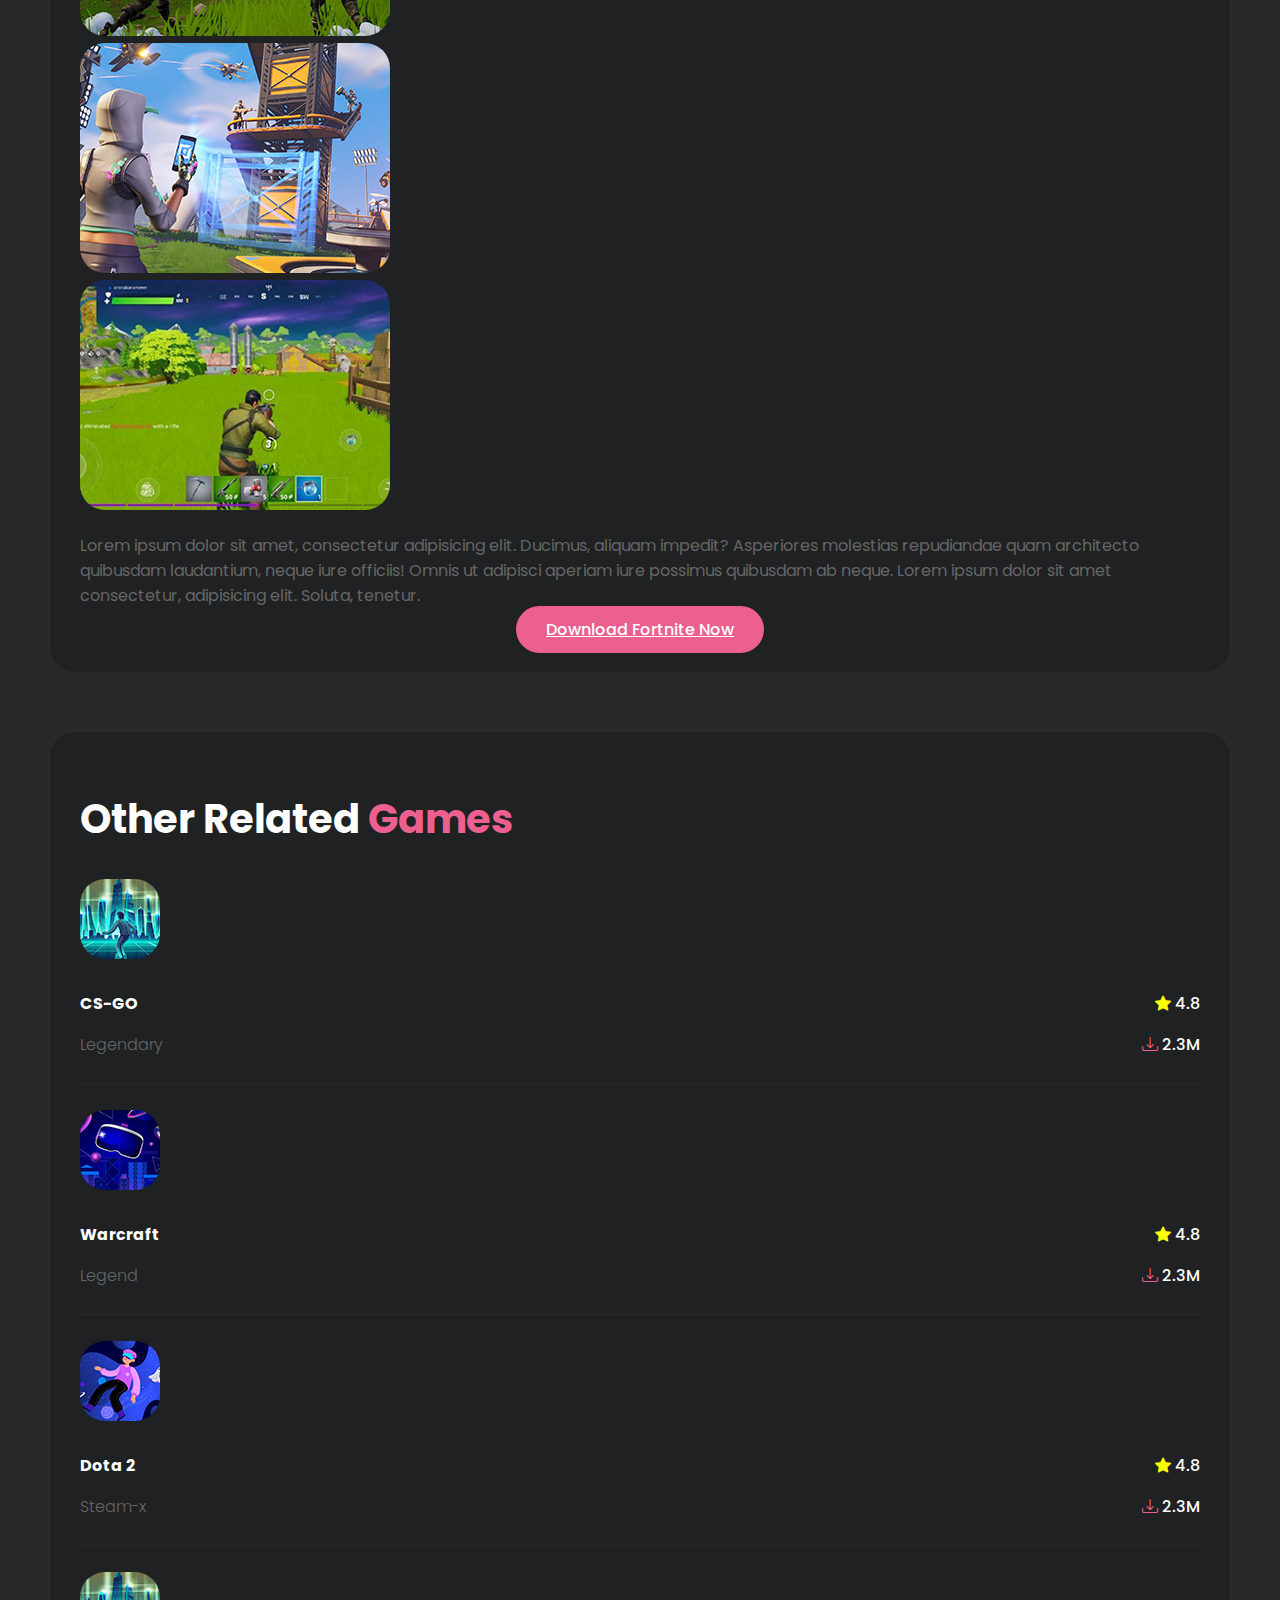
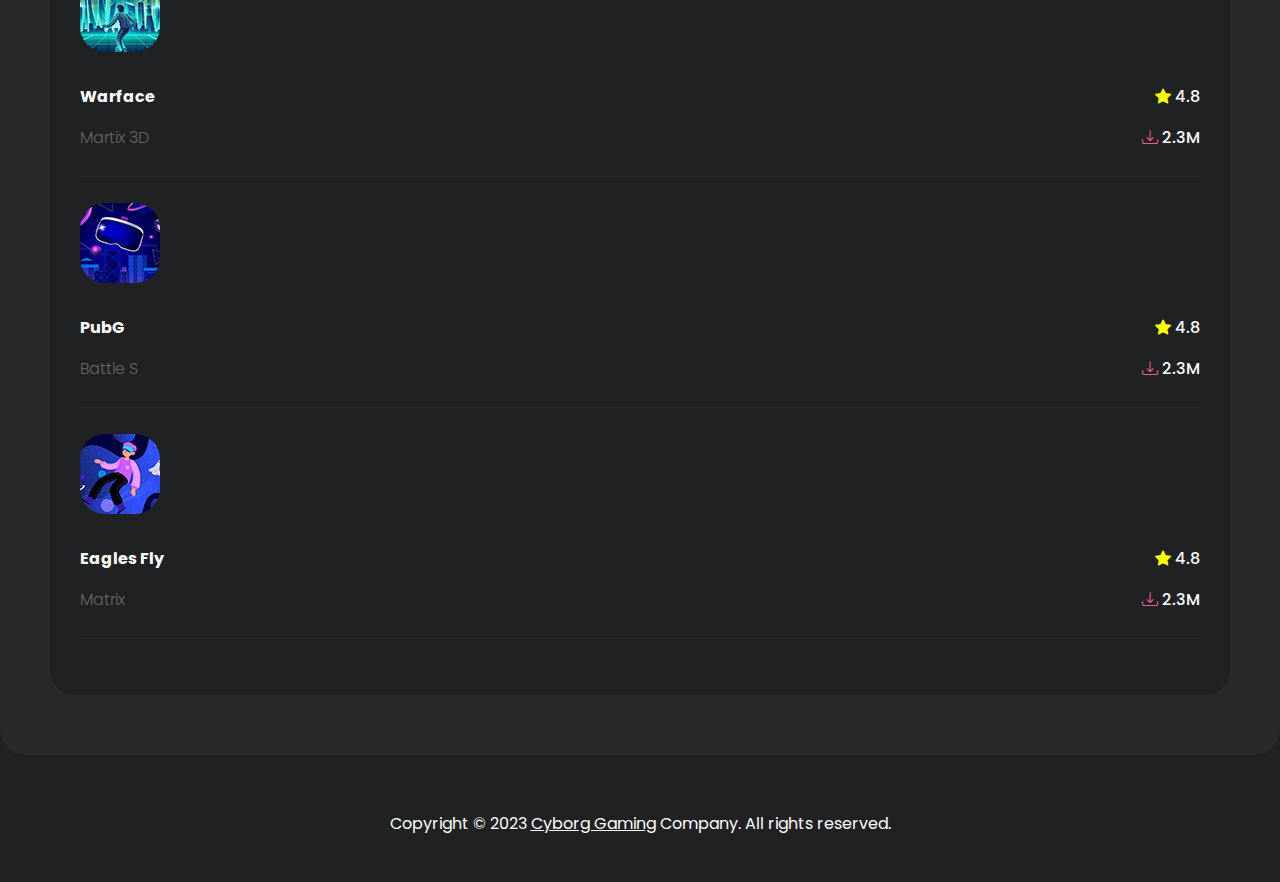
<file: details.html>
<!DOCTYPE html>
<html lang="en">

<head>
    <meta charset="UTF-8">
    <meta name="viewport" content="width=device-width, initial-scale=1.0">
    <title>Cyborg</title>
    <!-- favicon -->
    <link rel="icon" href="icon.png">
    <!-- css -->
    <link rel="stylesheet" href="style.css">
    <!-- media -->
    <link rel="stylesheet" href="media.css">
    <!-- bootstrap css -->
    <link rel="stylesheet" href="https://cdn.jsdelivr.net/npm/bootstrap@4.6.2/dist/css/bootstrap.min.css"
        integrity="sha384-xOolHFLEh07PJGoPkLv1IbcEPTNtaed2xpHsD9ESMhqIYd0nLMwNLD69Npy4HI+N" crossorigin="anonymous">
    <!-- icon cdn -->
    <link rel="stylesheet" href="https://cdn.jsdelivr.net/npm/bootstrap-icons@1.11.1/font/bootstrap-icons.css">
    <!-- font cdn -->
    <link rel="preconnect" href="https://fonts.googleapis.com">
    <link rel="preconnect" href="https://fonts.gstatic.com" crossorigin>
    <link href="https://fonts.googleapis.com/css2?family=Poppins:wght@100;200;300;400;500;600;700;800;900&display=swap"
        rel="stylesheet">
</head>

<body>
    <!-- navbar -->
    <header class="container">
        <nav class="navbar navbar-expand-lg navbar-dark bg-transparent">
            <img class="navbar-brand img-fluid logo" src="logo.png" alt="">
            <button class="navbar-toggler" type="button" data-toggle="collapse" data-target="#navbarSupportedContent"
                aria-controls="navbarSupportedContent" aria-expanded="false" aria-label="Toggle navigation">
                <span class="navbar-toggler-icon"></span>
            </button>

            <div class="collapse navbar-collapse" id="navbarSupportedContent">
                <form class="form-inline my-2 my-lg-0 pl-lg-4">
                    <button class="btn btn-outline-dark my-2 my-sm-0" type="submit"><i
                            class="bi bi-search"></i></button>
                    <input class="form-control mr-sm-2" type="search" placeholder="Search" aria-label="Search">
                </form>

                <ul class="navbar-nav ml-auto">
                    <li class="nav-item">
                        <a class="nav-link" href="index.html">Home</a>
                    </li>
                    <li class="nav-item">
                        <a class="nav-link" href="browse.html">Browse</a>
                    </li>
                    <li class="nav-item">
                        <a class="nav-link active" href="details.html">Details <span
                                class="sr-only">(current)</span></a>
                    </li>
                    <li class="nav-item">
                        <a class="nav-link" href="stream.html">stream</a>
                    </li>
                    <li class="nav-item">
                        <a class="nav-link profile" href="profile.html">Profile<img class="profile-img"
                                src="profile.jpg" alt=""></a>
                    </li>
                </ul>
            </div>
        </nav>
    </header>

    <!-- fortnite -->
    <section class="container home-page">
        <div class="row fort-ban">
            <div class="col-lg-4 mb-lg-0 mb-4">
                <img class="w-100" height="100%" src="fortnite.jpg" alt="">
            </div>
            <div class="col-lg-8 position-relative">
                <img class="w-100" src="fortnite-video.jpg" alt="">
                <a class="video" href="https://youtu.be/r1b03uKWk_M?si=HqIXvlsg813WKOmb" target="_blank">
                    <i class="bi bi-play-circle-fill"></i>
                </a>
            </div>
        </div>

        <div class="row text-white mt-5 fortnite">
            <div class="col-12 text-center">
                <h1>FORTNITE DETAILS</h1>
            </div>
            <div class="col-12">
                <div class="gallery mt-4">
                    <div class="row">
                        <div class="col-lg-6 mb-5">
                            <div class="fort-detail">
                                <p class="card-title mb-2 mt-3">Fortnite<span><i class="bi bi-star-fill"></i> 4.8</span>
                                </p>
                                <p class="card-sub-title">Sandbox<span><i class="bi bi-download"></i> 2.3M</span></p>
                            </div>
                        </div>
                        <div class="col-lg-6 mb-5">
                            <div class="fort-detail">
                                <ul class="icon-list">
                                    <li>
                                        <i class="bi bi-star-fill"></i>
                                        <p>4.8</p>
                                    </li>
                                    <li>
                                        <i class="bi bi-download"></i>
                                        <p>2.3M</p>
                                    </li>
                                    <li>
                                        <i class="bi bi-hdd-stack-fill"></i>
                                        <p>36GB</p>
                                    </li>
                                    <li>
                                        <i class="bi bi-controller"></i>
                                        <p>Action</p>
                                    </li>
                                </ul>
                            </div>
                        </div>

                        <div class="col-lg-4 mb-lg-0 mb-4">
                            <img class="fort-img w-100 img-fluid" src="details-01.jpg" alt="">
                        </div>
                        <div class="col-lg-4 mb-lg-0 mb-4">
                            <img class="fort-img w-100 img-fluid" src="details-02.jpg" alt="">
                        </div>
                        <div class="col-lg-4 mb-lg-0 mb-4">
                            <img class="fort-img w-100 img-fluid" src="details-03.jpg" alt="">
                        </div>
                        <div class="col-12 mt-4">
                            <p class="text">
                                Lorem ipsum dolor sit amet, consectetur adipisicing elit. Ducimus, aliquam
                                impedit? Asperiores molestias repudiandae quam architecto quibusdam laudantium, neque
                                iure officiis! Omnis ut adipisci aperiam iure possimus quibusdam ab neque. Lorem ipsum dolor
                                sit amet consectetur, adipisicing elit. Soluta, tenetur.
                            </p>
                        </div>
                        <div class="col-12 main-btn2 mt-4">
                            <a class="card-btn text-center" href="#">Download Fortnite Now</a>
                        </div>
                    </div>
                </div>
            </div>
        </div>

        <div class="gallery">
            <h1>Other Related <span>Games</span></h1>
            <div class="row">
                <div class="col-lg-6">
                    <div class="row game-list">
                        <div class="col-3 pr-0">
                            <img class="img-fluid" style="border-radius: 25px;" src="game-01.jpg" alt="">
                        </div>
                        <div class="col-9 pl-0">
                            <p class="card-title">CS-GO<span><i class="bi bi-star-fill"></i> 4.8</span></p>
                            <p class="card-sub-title">Legendary<span><i class="bi bi-download"></i> 2.3M</span></p>
                        </div>
                    </div>
                </div>
                <div class="col-lg-6">
                    <div class="row game-list">
                        <div class="col-3 pr-0">
                            <img class="img-fluid" style="border-radius: 25px;" src="game-02.jpg" alt="">
                        </div>
                        <div class="col-9 pl-0">
                            <p class="card-title">Warcraft<span><i class="bi bi-star-fill"></i> 4.8</span></p>
                            <p class="card-sub-title">Legend<span><i class="bi bi-download"></i> 2.3M</span></p>
                        </div>
                    </div>
                </div>
                <div class="col-lg-6">
                    <div class="row game-list">
                        <div class="col-3 pr-0">
                            <img class="img-fluid" style="border-radius: 25px;" src="game-03.jpg" alt="">
                        </div>
                        <div class="col-9 pl-0">
                            <p class="card-title">Dota 2<span><i class="bi bi-star-fill"></i> 4.8</span></p>
                            <p class="card-sub-title">Steam-x<span><i class="bi bi-download"></i> 2.3M</span></p>
                        </div>
                    </div>
                </div>
                <div class="col-lg-6">
                    <div class="row game-list">
                        <div class="col-3 pr-0">
                            <img class="img-fluid" style="border-radius: 25px;" src="game-01.jpg" alt="">
                        </div>
                        <div class="col-9 pl-0">
                            <p class="card-title">Warface<span><i class="bi bi-star-fill"></i> 4.8</span></p>
                            <p class="card-sub-title">Martix 3D<span><i class="bi bi-download"></i> 2.3M</span></p>
                        </div>
                    </div>
                </div>
                <div class="col-lg-6">
                    <div class="row game-list">
                        <div class="col-3 pr-0">
                            <img class="img-fluid" style="border-radius: 25px;" src="game-02.jpg" alt="">
                        </div>
                        <div class="col-9 pl-0">
                            <p class="card-title">PubG<span><i class="bi bi-star-fill"></i> 4.8</span></p>
                            <p class="card-sub-title">Battle S<span><i class="bi bi-download"></i> 2.3M</span></p>
                        </div>
                    </div>
                </div>
                <div class="col-lg-6">
                    <div class="row game-list">
                        <div class="col-3 pr-0">
                            <img class="img-fluid" style="border-radius: 25px;" src="game-03.jpg" alt="">
                        </div>
                        <div class="col-9 pl-0">
                            <p class="card-title">Eagles Fly<span><i class="bi bi-star-fill"></i> 4.8</span></p>
                            <p class="card-sub-title">Matrix<span><i class="bi bi-download"></i> 2.3M</span></p>
                        </div>
                    </div>
                </div>
            </div>
        </div>
    </section>

    <!-- footer -->
    <footer>
        <p>Copyright &copy 2023 <a href="">Cyborg Gaming</a> Company. All rights reserved.</p>
    </footer>

    <!-- js bundle -->
    <script src="https://cdn.jsdelivr.net/npm/jquery@3.5.1/dist/jquery.slim.min.js"
        integrity="sha384-DfXdz2htPH0lsSSs5nCTpuj/zy4C+OGpamoFVy38MVBnE+IbbVYUew+OrCXaRkfj"
        crossorigin="anonymous"></script>
    <script src="https://cdn.jsdelivr.net/npm/bootstrap@4.6.2/dist/js/bootstrap.bundle.min.js"
        integrity="sha384-Fy6S3B9q64WdZWQUiU+q4/2Lc9npb8tCaSX9FK7E8HnRr0Jz8D6OP9dO5Vg3Q9ct"
        crossorigin="anonymous"></script>
</body>

</html>
</file>
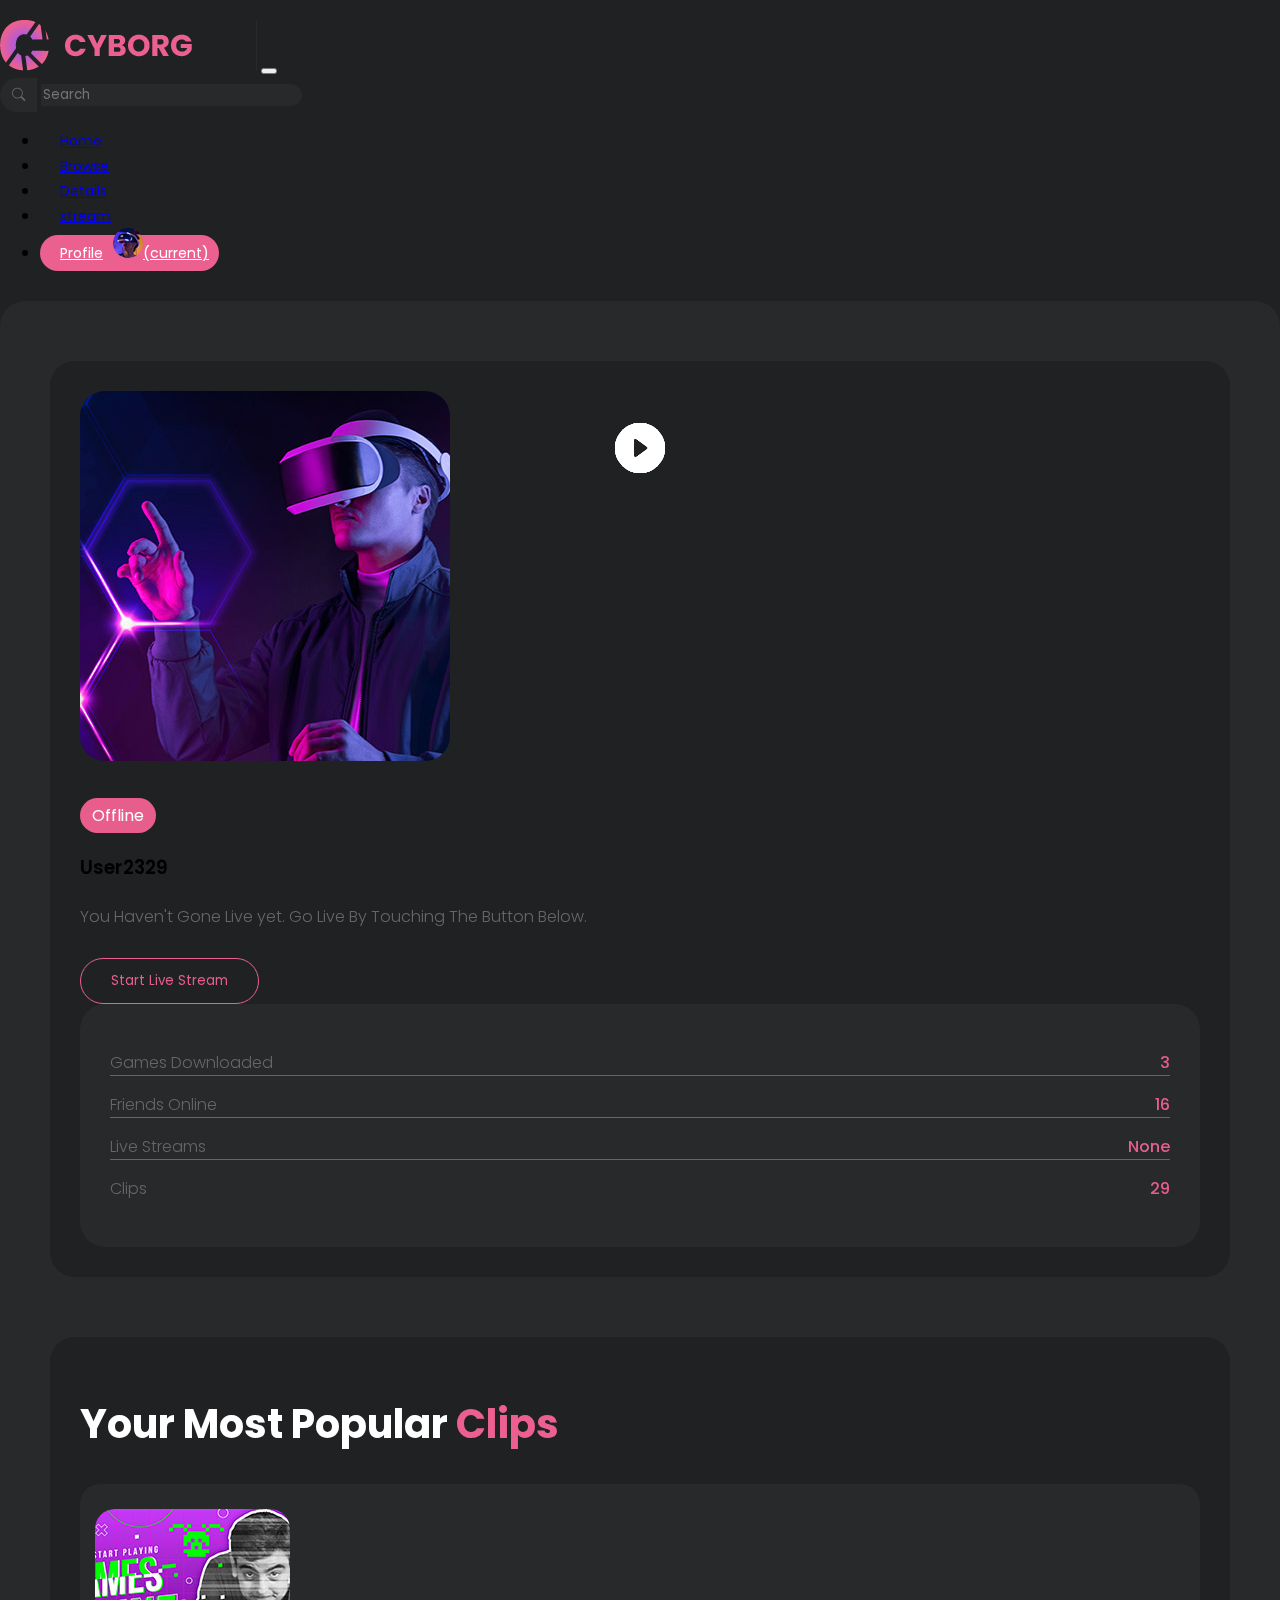
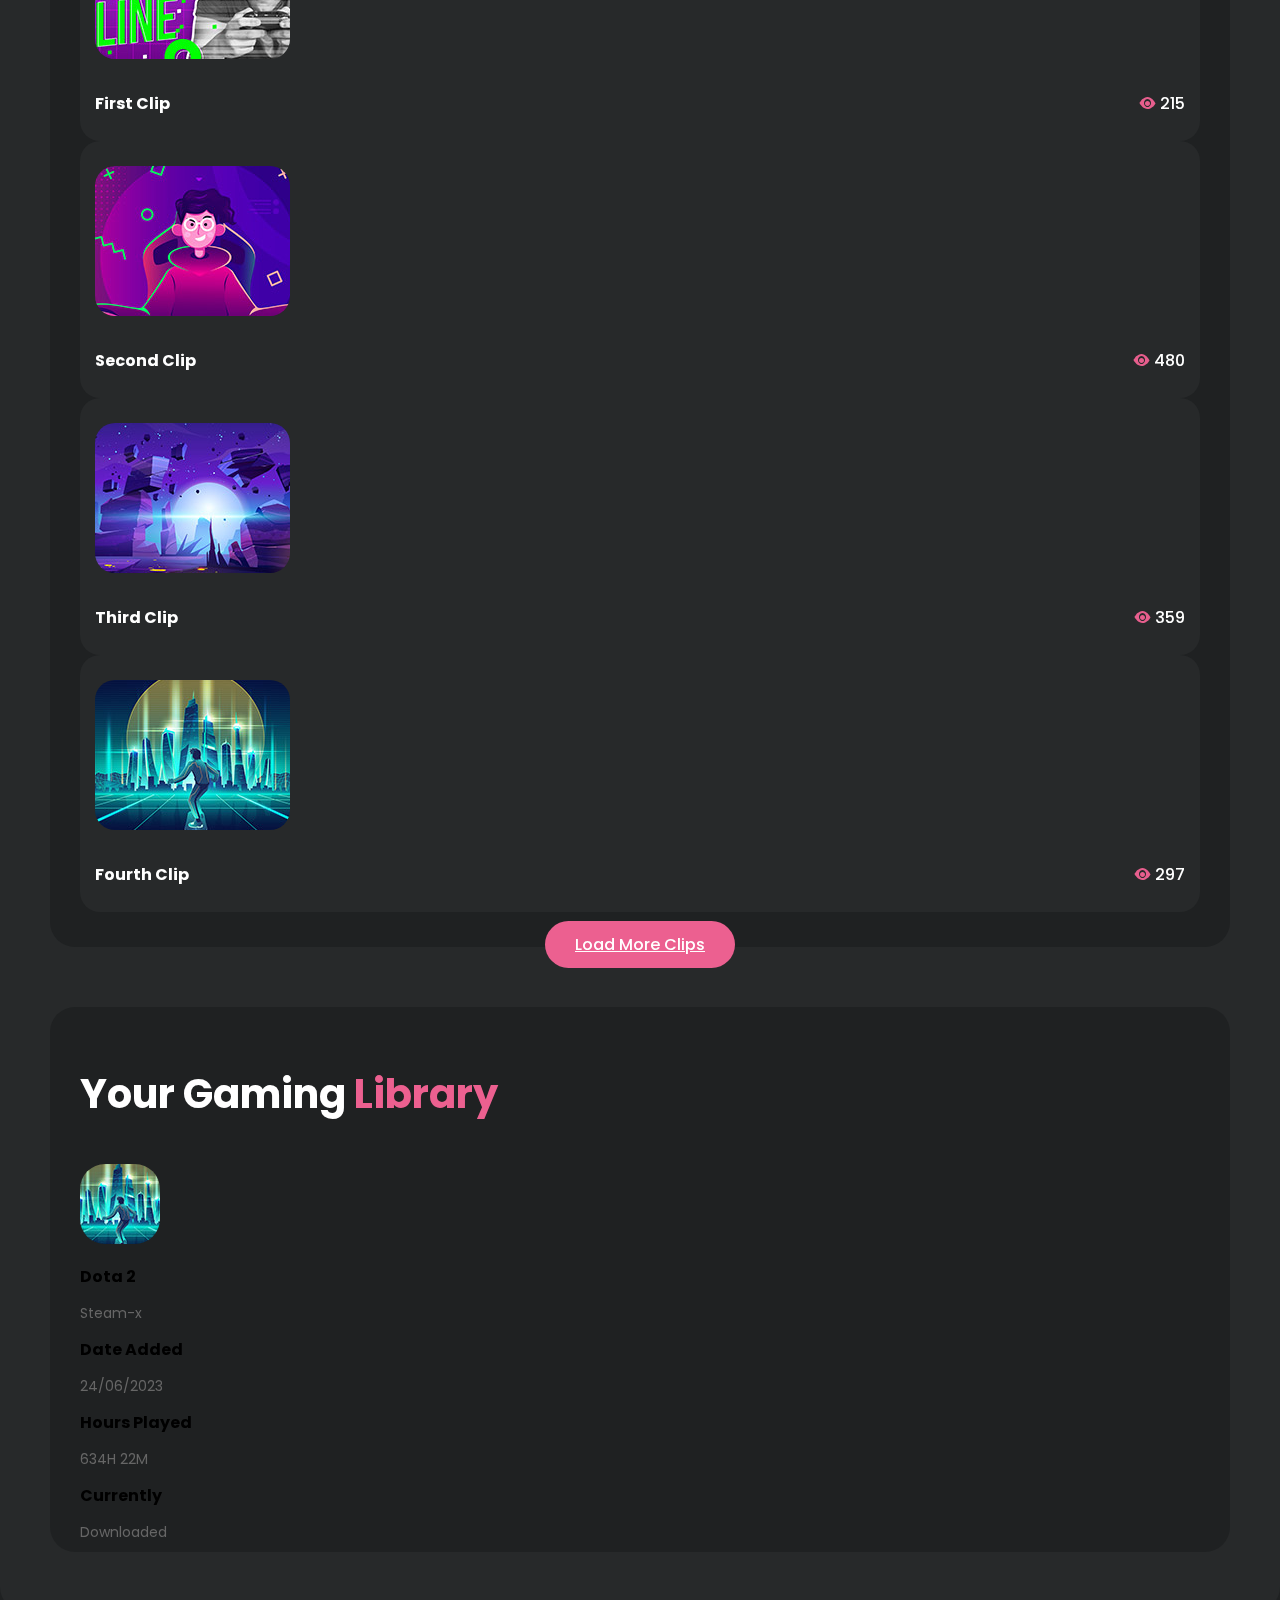
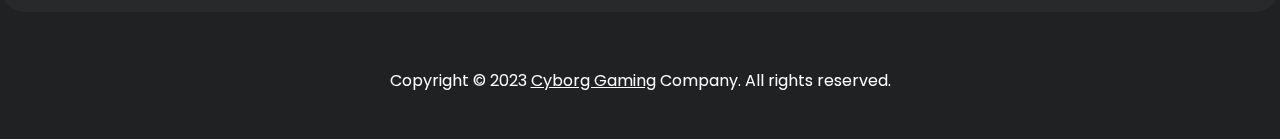
<file: profile.html>
<!DOCTYPE html>
<html lang="en">
<head>
    <meta charset="UTF-8">
    <meta name="viewport" content="width=device-width, initial-scale=1.0">
    <title>Cyborg</title>
    <!-- favicon -->
    <link rel="icon" href="icon.png">
    <!-- css -->
    <link rel="stylesheet" href="style.css">
    <!-- media -->
    <link rel="stylesheet" href="media.css">
    <!-- bootstrap css -->
    <link rel="stylesheet" href="https://cdn.jsdelivr.net/npm/bootstrap@4.6.2/dist/css/bootstrap.min.css" integrity="sha384-xOolHFLEh07PJGoPkLv1IbcEPTNtaed2xpHsD9ESMhqIYd0nLMwNLD69Npy4HI+N" crossorigin="anonymous">
    <!-- icon cdn -->
    <link rel="stylesheet" href="https://cdn.jsdelivr.net/npm/bootstrap-icons@1.11.1/font/bootstrap-icons.css">
    <!-- font cdn -->
    <link rel="preconnect" href="https://fonts.googleapis.com">
    <link rel="preconnect" href="https://fonts.gstatic.com" crossorigin>
    <link href="https://fonts.googleapis.com/css2?family=Poppins:wght@100;200;300;400;500;600;700;800;900&display=swap" rel="stylesheet">
</head>
<body>
    <!-- navbar -->
    <header class="container">
        <nav class="navbar navbar-expand-lg navbar-dark bg-transparent">
            <img class="navbar-brand img-fluid logo" src="logo.png" alt="">
            <button class="navbar-toggler" type="button" data-toggle="collapse" data-target="#navbarSupportedContent" aria-controls="navbarSupportedContent" aria-expanded="false" aria-label="Toggle navigation">
                <span class="navbar-toggler-icon"></span>
            </button>
            
            <div class="collapse navbar-collapse" id="navbarSupportedContent">
                <form class="form-inline my-2 my-lg-0 pl-lg-4">
                    <button class="btn btn-outline-dark my-2 my-sm-0" type="submit"><i class="bi bi-search"></i></button>
                    <input class="form-control mr-sm-2" type="search" placeholder="Search" aria-label="Search">
                </form>

                <ul class="navbar-nav ml-auto">
                    <li class="nav-item">
                        <a class="nav-link" href="index.html">Home</a>
                    </li>
                    <li class="nav-item">
                        <a class="nav-link" href="browse.html">Browse</a>
                    </li>
                    <li class="nav-item">
                        <a class="nav-link" href="details.html">Details</a>
                    </li>
                    <li class="nav-item">
                        <a class="nav-link" href="stream.html">stream</a>
                    </li>
                    <li class="nav-item">
                        <a class="nav-link profile active" href="profile.html">Profile<img class="profile-img" src="profile.jpg" alt=""><span class="sr-only">(current)</span></a>
                    </li>
                </ul>
            </div>
        </nav>
    </header>

    <section class="container home-page">
        <div class="feature text-white">
            <div class="row">
                <div class="col-md-4">
                    <img class="w-100 profile-img" src="profile (1).jpg" alt="">
                </div>
                <div class="col-md-4 mt-4 mt-lg-0">
                    <p class="offline">Offline</p>
                    <h3 class="user-name">User2329</h3>
                    <p class="live-status">You Haven't Gone Live yet. Go Live By Touching The Button Below.</p>
                    <button class="down">Start Live Stream</button>
                </div>
                <div class="col-md-4 mt-5 mt-lg-0">
                    <div class="game-status-div mt-lg-4">
                        <p class="card-sub-title game-status pb-3 mb-3">Games Downloaded<span style="color: #e75e8d;"> 3</span></p>
                        <p class="card-sub-title game-status pb-3 mb-3">Friends Online<span style="color: #e75e8d;"> 16</span></p>
                        <p class="card-sub-title game-status pb-3 mb-3">Live Streams<span style="color: #e75e8d;"> None</span></p>
                        <p class="card-sub-title mb-0">Clips<span style="color: #e75e8d;"> 29</span></p>
                    </div>
                </div>
            </div>
        </div>

        <div class="gallery">
            <h1>Your Most Popular <span>Clips</span></h1>
            <div class="row">
                <div class="col-md-4 col-lg-3 mb-4">
                    <div class="card">
                        <div class="position-relative">
                            <img class="card-img" src="clip-01.jpg" alt="">
                            <a class="video" href="https://youtu.be/r1b03uKWk_M?si=HqIXvlsg813WKOmb" target="_blank">
                                <i class="bi bi-play-circle-fill"></i>
                            </a>
                        </div>
                        <p class="card-title">First Clip<span><i class="bi bi-eye-fill"></i> 215</span></p>
                    </div>
                </div>
                <div class="col-md-4 col-lg-3 mb-4">
                    <div class="card">
                        <div class="position-relative">
                            <img class="card-img" src="clip-02.jpg" alt="">
                            <a class="video" href="https://youtu.be/r1b03uKWk_M?si=HqIXvlsg813WKOmb" target="_blank">
                                <i class="bi bi-play-circle-fill"></i>
                            </a>
                        </div>
                        <p class="card-title">Second Clip<span><i class="bi bi-eye-fill"></i> 480</span></p>
                    </div>
                </div>
                <div class="col-md-4 col-lg-3 mb-4">
                    <div class="card">
                        <div class="position-relative">
                            <img class="card-img" src="clip-03.jpg" alt="">
                            <a class="video" href="https://youtu.be/r1b03uKWk_M?si=HqIXvlsg813WKOmb" target="_blank">
                                <i class="bi bi-play-circle-fill"></i>
                            </a>
                        </div>
                        <p class="card-title">Third Clip<span><i class="bi bi-eye-fill"></i> 359</span></p>
                    </div>
                </div>
                <div class="col-md-4 col-lg-3 mb-4">
                    <div class="card">
                        <div class="position-relative">
                            <img class="card-img" src="clip-04.jpg" alt="">
                            <a class="video" href="https://youtu.be/r1b03uKWk_M?si=HqIXvlsg813WKOmb" target="_blank">
                                <i class="bi bi-play-circle-fill"></i>
                            </a>
                        </div>
                        <p class="card-title">Fourth Clip<span><i class="bi bi-eye-fill"></i> 297</span></p>
                    </div>
                </div>    
            </div>
            <div class="col main-btn">
                <a class="card-btn text-center" href="browse.html">Load More Clips</a>
            </div>
        </div>

        <div class="gallery library">
            <h1>Your Gaming <span>Library</span></h1>
            <div class="row text-white game-detail">
                <div class="col-lg-1 col-md-6 col-12 text-md-left text-center mb-lg-0 mb-3">
                    <img class="game-img" src="game-01.jpg" alt="">
                </div>
                <div class="col-lg-2 col-6 text-lg-center text-md-left text-center mb-lg-0 mb-3">
                    <p class="game-title">Dota 2</p>
                    <p class="game-sub-title">Steam-x</p>
                </div>
                <div class="col-lg-2 col-6 text-lg-center text-md-left text-center mb-lg-0 mb-3">
                    <p class="game-title">Date Added</p>
                    <p class="game-sub-title">24/06/2023</p>
                </div>
                <div class="col-lg-2 col-6 text-lg-center text-md-left text-center mb-lg-0 mb-3">
                    <p class="game-title">Hours Played</p>
                    <p class="game-sub-title">634H 22M</p>
                </div>
                <div class="col-lg-2 col-6 text-lg-center text-md-left text-center mb-lg-0 mb-3">
                    <p class="game-title">Currently</p>
                    <p class="game-sub-title">Downloaded</p>
                </div>
                <div class="col-lg-3 col-md-6 col-12 text-lg-right text-md-left text-center">
                    <button class="dis-down" disabled>Downloaded</button>
                </div>
            </div>
            <div class="row text-white game-detail">
                <div class="col-lg-1 col-md-6 col-12 text-md-left text-center mb-lg-0 mb-3">
                    <img class="game-img" src="game-03.jpg" alt="">
                </div>
                <div class="col-lg-2 col-6 text-lg-center text-md-left text-center mb-lg-0 mb-3">
                    <p class="game-title">CS-GO</p>
                    <p class="game-sub-title">Legendary</p>
                </div>
                <div class="col-lg-2 col-6 text-lg-center text-md-left text-center mb-lg-0 mb-3">
                    <p class="game-title">Date Added</p>
                    <p class="game-sub-title">24/06/2023</p>
                </div>
                <div class="col-lg-2 col-6 text-lg-center text-md-left text-center mb-lg-0 mb-3">
                    <p class="game-title">Hours Played</p>
                    <p class="game-sub-title">634H 22M</p>
                </div>
                <div class="col-lg-2 col-6 text-lg-center text-md-left text-center mb-lg-0 mb-3">
                    <p class="game-title">Currently</p>
                    <p class="game-sub-title">Downloaded</p>
                </div>
                <div class="col-lg-3 col-md-6 col-12 text-lg-right text-md-left text-center">
                    <button class="dis-down" disabled>Downloaded</button>
                </div>
            </div>
            <div class="row text-white game-detail">
                <div class="col-lg-1 col-md-6 col-12 text-md-left text-center mb-lg-0 mb-3">
                    <img class="game-img" src="popular-03.jpg" alt="">
                </div>
                <div class="col-lg-2 col-6 text-lg-center text-md-left text-center mb-lg-0 mb-3">
                    <p class="game-title">Eagles Fly</p>
                    <p class="game-sub-title">Matrix</p>
                </div>
                <div class="col-lg-2 col-6 text-lg-center text-md-left text-center mb-lg-0 mb-3">
                    <p class="game-title">Date Added</p>
                    <p class="game-sub-title">29/07/2023</p>
                </div>
                <div class="col-lg-2 col-6 text-lg-center text-md-left text-center mb-lg-0 mb-3">
                    <p class="game-title">Hours Played</p>
                    <p class="game-sub-title">322H 18M</p>
                </div>
                <div class="col-lg-2 col-6 text-lg-center text-md-left text-center mb-lg-0 mb-3">
                    <p class="game-title">Currently</p>
                    <p class="game-sub-title">Downloaded</p>
                </div>
                <div class="col-lg-3 col-md-6 col-12 text-lg-right text-md-left text-center">
                    <button class="dis-down" disabled>Downloaded</button>
                </div>
            </div>
        </div>
    </section>


    <!-- footer -->
    <footer>
        <p>Copyright &copy 2023 <a href="">Cyborg Gaming</a> Company. All rights reserved.</p>
    </footer>

    <!-- js bundle -->
    <script src="https://cdn.jsdelivr.net/npm/jquery@3.5.1/dist/jquery.slim.min.js" integrity="sha384-DfXdz2htPH0lsSSs5nCTpuj/zy4C+OGpamoFVy38MVBnE+IbbVYUew+OrCXaRkfj" crossorigin="anonymous"></script>
    <script src="https://cdn.jsdelivr.net/npm/bootstrap@4.6.2/dist/js/bootstrap.bundle.min.js" integrity="sha384-Fy6S3B9q64WdZWQUiU+q4/2Lc9npb8tCaSX9FK7E8HnRr0Jz8D6OP9dO5Vg3Q9ct" crossorigin="anonymous"></script>
</body>
</html>
</file>
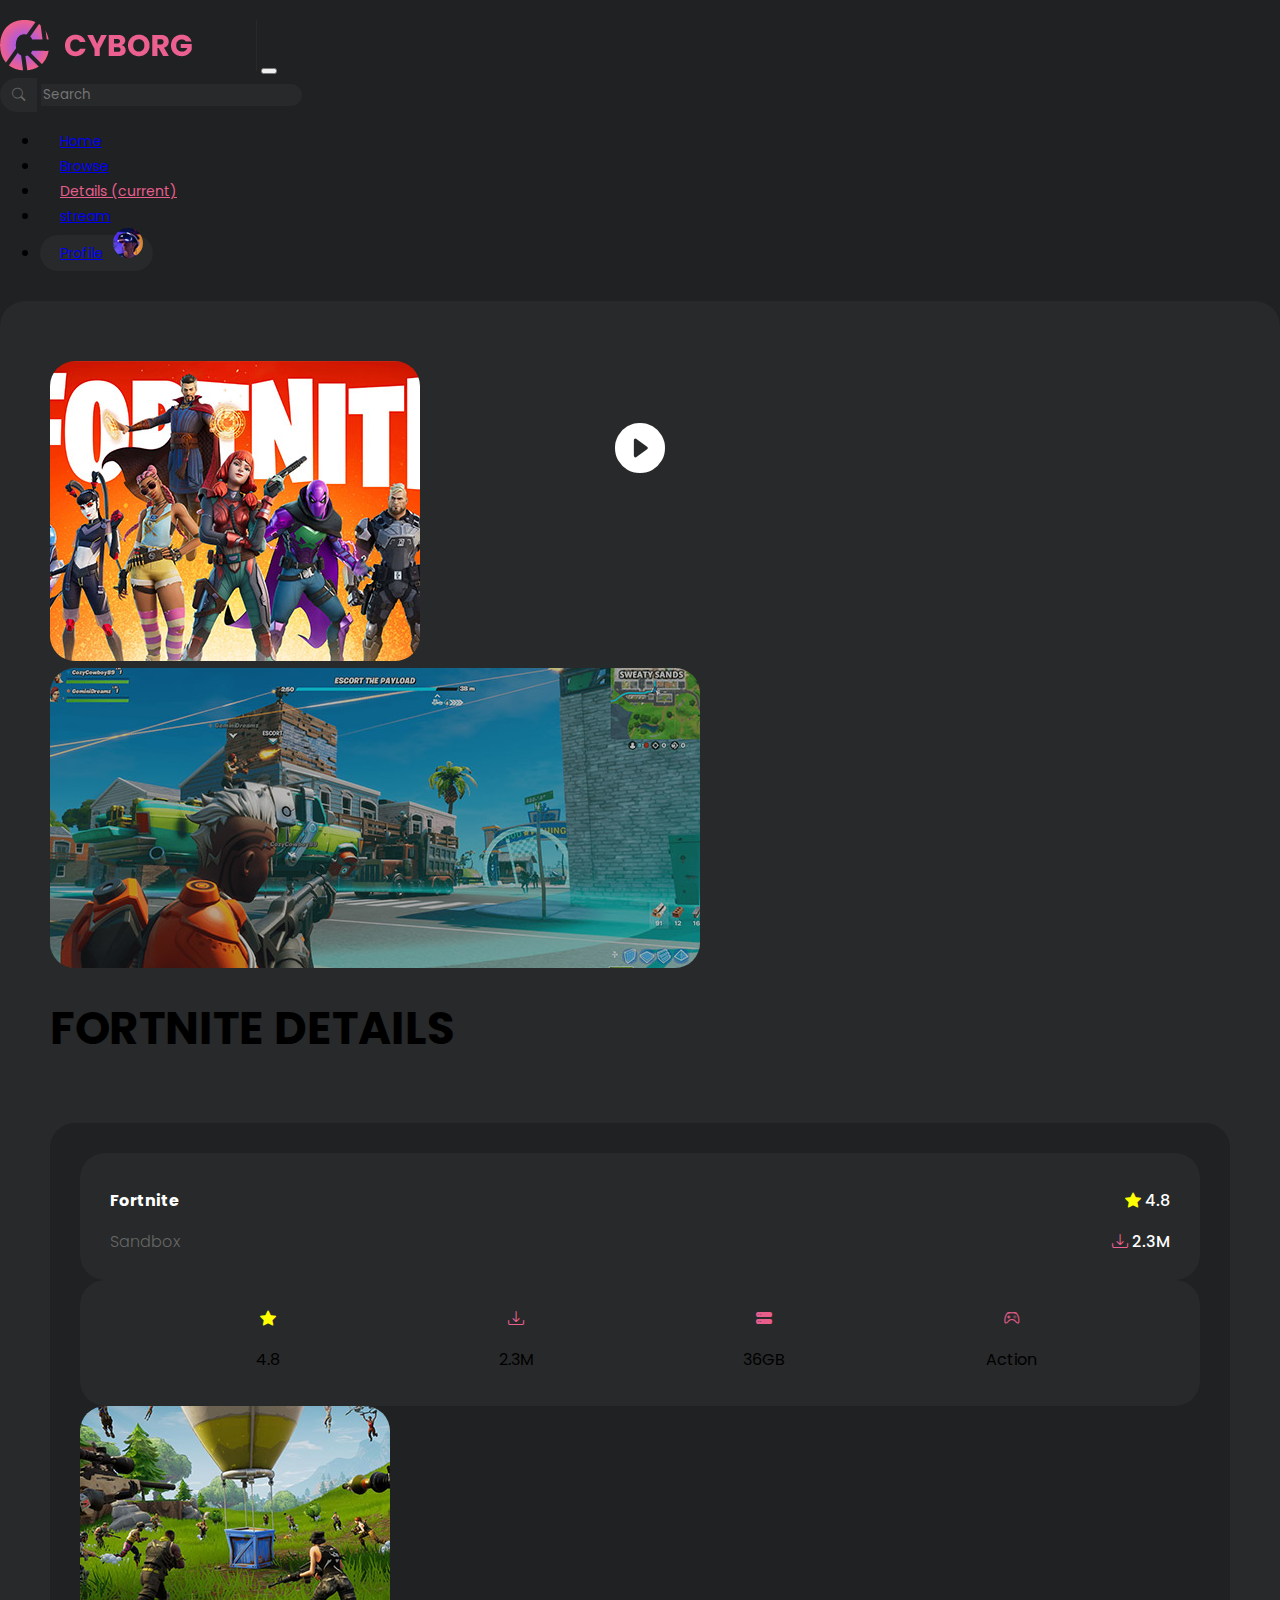
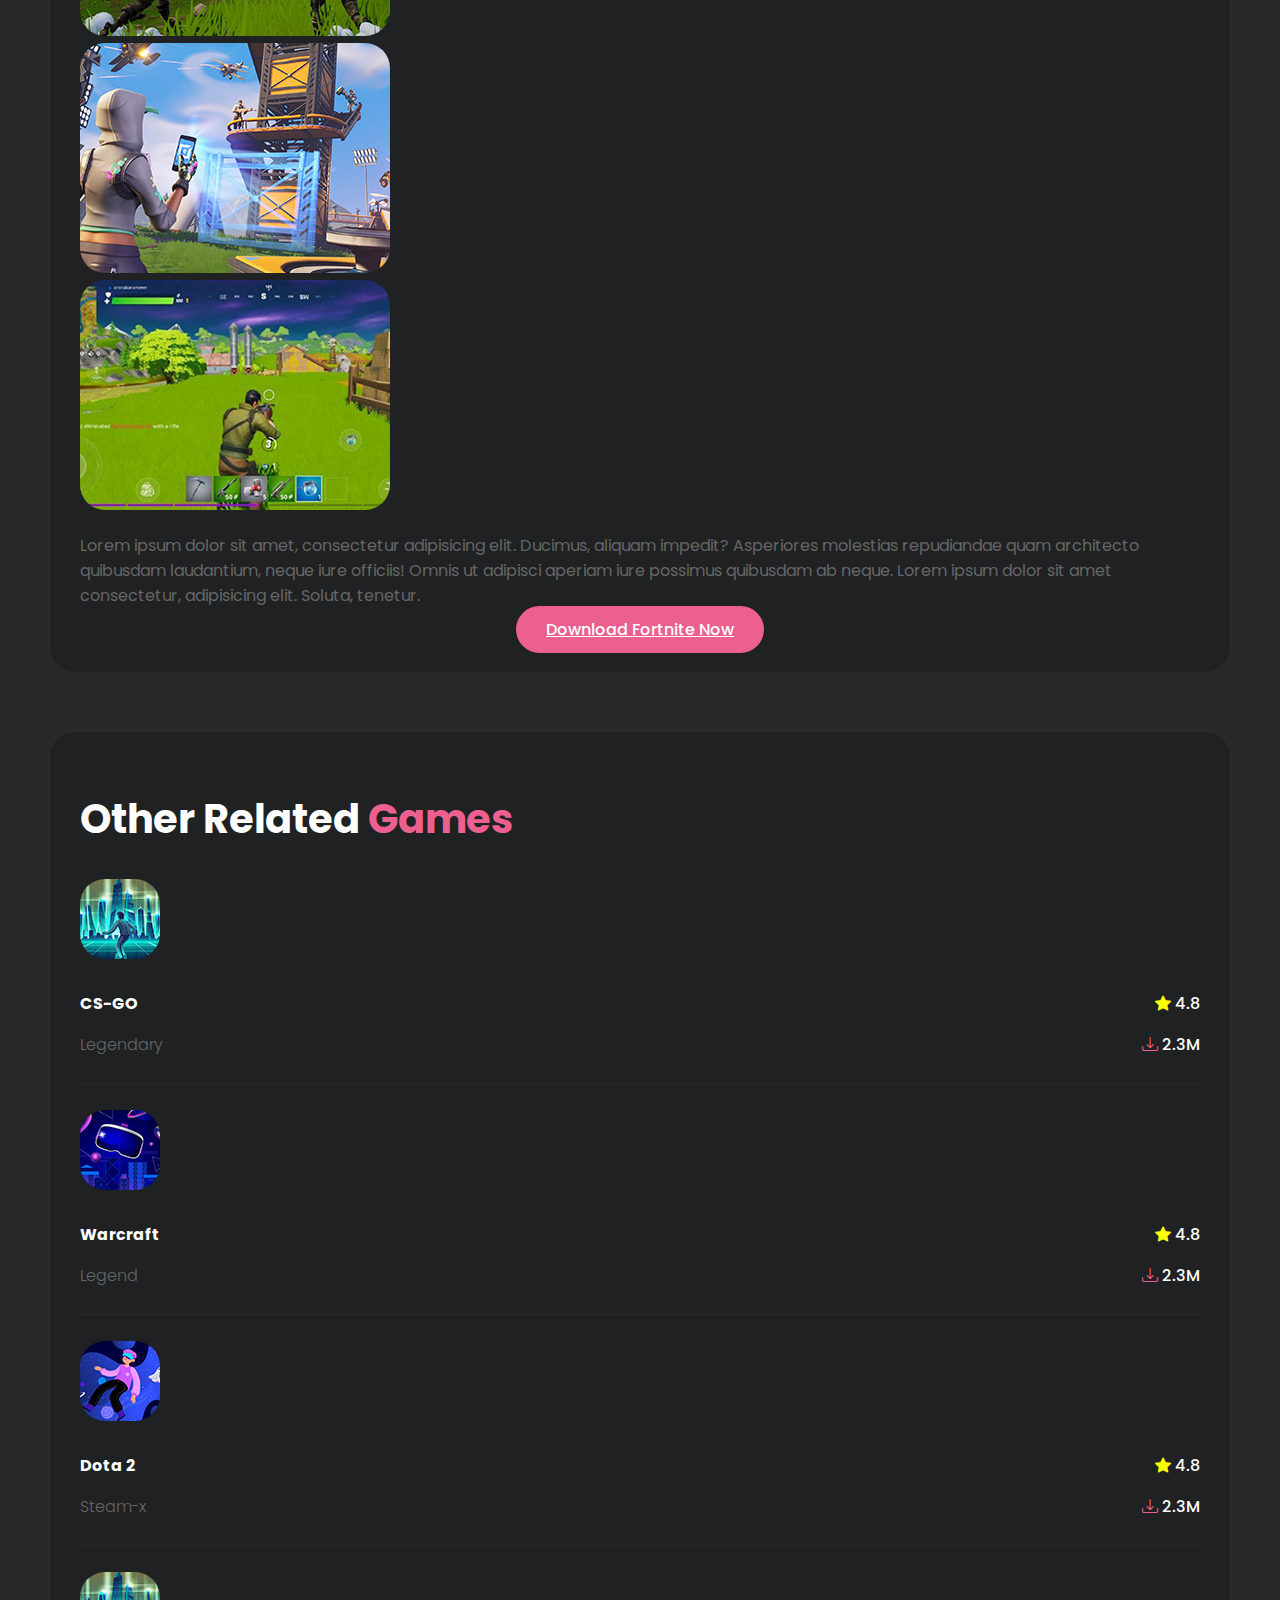
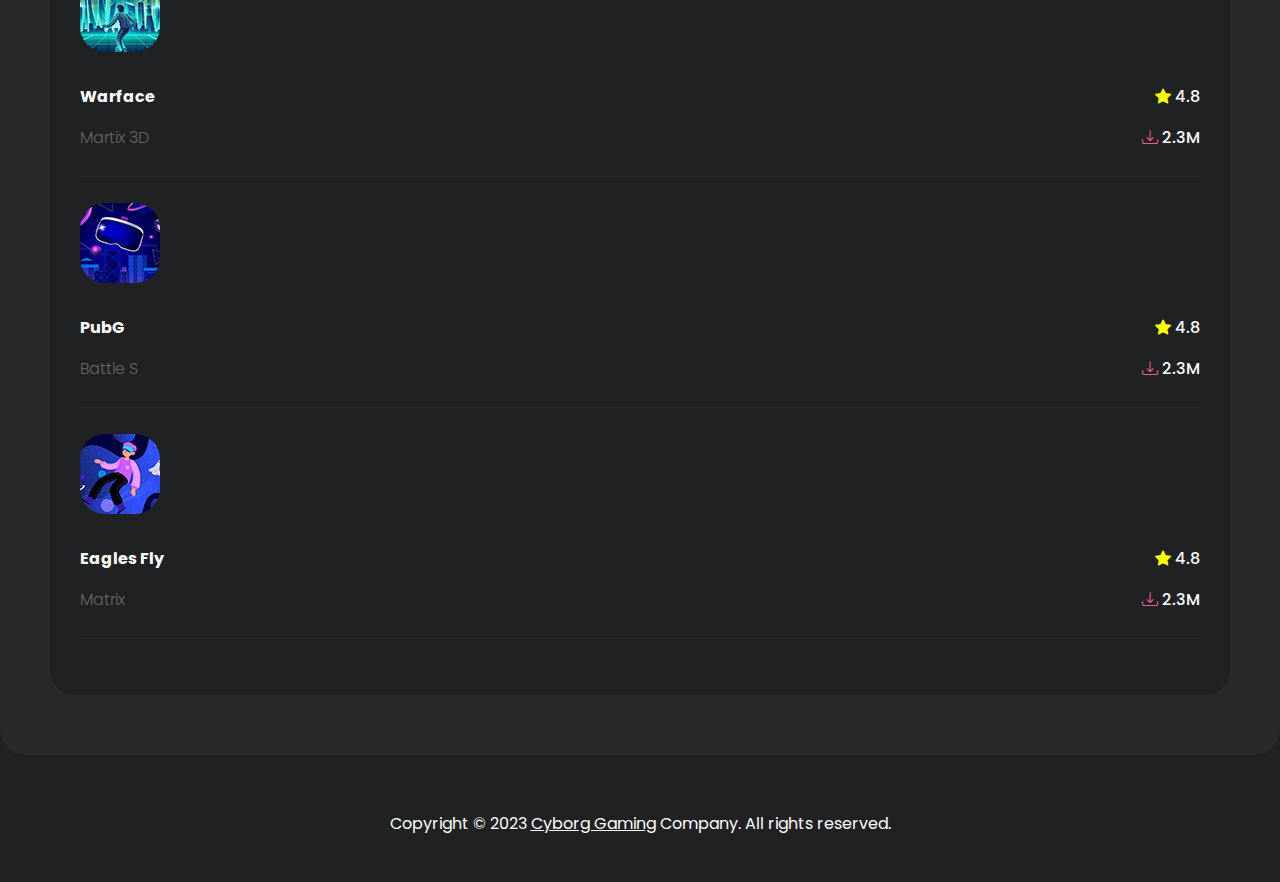
<file: cyborg/details.html>
<!DOCTYPE html>
<html lang="en">

<head>
    <meta charset="UTF-8">
    <meta name="viewport" content="width=device-width, initial-scale=1.0">
    <title>Cyborg</title>
    <!-- favicon -->
    <link rel="icon" href="imags/icon.png">
    <!-- css -->
    <link rel="stylesheet" href="css/style.css">
    <!-- media -->
    <link rel="stylesheet" href="css/media.css">
    <!-- bootstrap css -->
    <link rel="stylesheet" href="https://cdn.jsdelivr.net/npm/bootstrap@4.6.2/dist/css/bootstrap.min.css"
        integrity="sha384-xOolHFLEh07PJGoPkLv1IbcEPTNtaed2xpHsD9ESMhqIYd0nLMwNLD69Npy4HI+N" crossorigin="anonymous">
    <!-- icon cdn -->
    <link rel="stylesheet" href="https://cdn.jsdelivr.net/npm/bootstrap-icons@1.11.1/font/bootstrap-icons.css">
    <!-- font cdn -->
    <link rel="preconnect" href="https://fonts.googleapis.com">
    <link rel="preconnect" href="https://fonts.gstatic.com" crossorigin>
    <link href="https://fonts.googleapis.com/css2?family=Poppins:wght@100;200;300;400;500;600;700;800;900&display=swap"
        rel="stylesheet">
</head>

<body>
    <!-- navbar -->
    <header class="container">
        <nav class="navbar navbar-expand-lg navbar-dark bg-transparent">
            <img class="navbar-brand img-fluid logo" src="imags/logo.png" alt="">
            <button class="navbar-toggler" type="button" data-toggle="collapse" data-target="#navbarSupportedContent"
                aria-controls="navbarSupportedContent" aria-expanded="false" aria-label="Toggle navigation">
                <span class="navbar-toggler-icon"></span>
            </button>

            <div class="collapse navbar-collapse" id="navbarSupportedContent">
                <form class="form-inline my-2 my-lg-0 pl-lg-4">
                    <button class="btn btn-outline-dark my-2 my-sm-0" type="submit"><i
                            class="bi bi-search"></i></button>
                    <input class="form-control mr-sm-2" type="search" placeholder="Search" aria-label="Search">
                </form>

                <ul class="navbar-nav ml-auto">
                    <li class="nav-item">
                        <a class="nav-link" href="index.html">Home</a>
                    </li>
                    <li class="nav-item">
                        <a class="nav-link" href="browse.html">Browse</a>
                    </li>
                    <li class="nav-item">
                        <a class="nav-link active" href="details.html">Details <span
                                class="sr-only">(current)</span></a>
                    </li>
                    <li class="nav-item">
                        <a class="nav-link" href="stream.html">stream</a>
                    </li>
                    <li class="nav-item">
                        <a class="nav-link profile" href="profile.html">Profile<img class="profile-img"
                                src="imags/profile.jpg" alt=""></a>
                    </li>
                </ul>
            </div>
        </nav>
    </header>

    <!-- fortnite -->
    <section class="container home-page">
        <div class="row fort-ban">
            <div class="col-lg-4 mb-lg-0 mb-4">
                <img class="w-100" height="100%" src="imags/fortnite.jpg" alt="">
            </div>
            <div class="col-lg-8 position-relative">
                <img class="w-100" src="imags/fortnite-video.jpg" alt="">
                <a class="video" href="https://youtu.be/r1b03uKWk_M?si=HqIXvlsg813WKOmb" target="_blank">
                    <i class="bi bi-play-circle-fill"></i>
                </a>
            </div>
        </div>

        <div class="row text-white mt-5 fortnite">
            <div class="col-12 text-center">
                <h1>FORTNITE DETAILS</h1>
            </div>
            <div class="col-12">
                <div class="gallery mt-4">
                    <div class="row">
                        <div class="col-lg-6 mb-5">
                            <div class="fort-detail">
                                <p class="card-title mb-2 mt-3">Fortnite<span><i class="bi bi-star-fill"></i> 4.8</span>
                                </p>
                                <p class="card-sub-title">Sandbox<span><i class="bi bi-download"></i> 2.3M</span></p>
                            </div>
                        </div>
                        <div class="col-lg-6 mb-5">
                            <div class="fort-detail">
                                <ul class="icon-list">
                                    <li>
                                        <i class="bi bi-star-fill"></i>
                                        <p>4.8</p>
                                    </li>
                                    <li>
                                        <i class="bi bi-download"></i>
                                        <p>2.3M</p>
                                    </li>
                                    <li>
                                        <i class="bi bi-hdd-stack-fill"></i>
                                        <p>36GB</p>
                                    </li>
                                    <li>
                                        <i class="bi bi-controller"></i>
                                        <p>Action</p>
                                    </li>
                                </ul>
                            </div>
                        </div>

                        <div class="col-lg-4 mb-lg-0 mb-4">
                            <img class="fort-img w-100 img-fluid" src="imags/details-01.jpg" alt="">
                        </div>
                        <div class="col-lg-4 mb-lg-0 mb-4">
                            <img class="fort-img w-100 img-fluid" src="imags/details-02.jpg" alt="">
                        </div>
                        <div class="col-lg-4 mb-lg-0 mb-4">
                            <img class="fort-img w-100 img-fluid" src="imags/details-03.jpg" alt="">
                        </div>
                        <div class="col-12 mt-4">
                            <p class="text">
                                Lorem ipsum dolor sit amet, consectetur adipisicing elit. Ducimus, aliquam
                                impedit? Asperiores molestias repudiandae quam architecto quibusdam laudantium, neque
                                iure officiis! Omnis ut adipisci aperiam iure possimus quibusdam ab neque. Lorem ipsum dolor
                                sit amet consectetur, adipisicing elit. Soluta, tenetur.
                            </p>
                        </div>
                        <div class="col-12 main-btn2 mt-4">
                            <a class="card-btn text-center" href="#">Download Fortnite Now</a>
                        </div>
                    </div>
                </div>
            </div>
        </div>

        <div class="gallery">
            <h1>Other Related <span>Games</span></h1>
            <div class="row">
                <div class="col-lg-6">
                    <div class="row game-list">
                        <div class="col-3 pr-0">
                            <img class="img-fluid" style="border-radius: 25px;" src="imags/game-01.jpg" alt="">
                        </div>
                        <div class="col-9 pl-0">
                            <p class="card-title">CS-GO<span><i class="bi bi-star-fill"></i> 4.8</span></p>
                            <p class="card-sub-title">Legendary<span><i class="bi bi-download"></i> 2.3M</span></p>
                        </div>
                    </div>
                </div>
                <div class="col-lg-6">
                    <div class="row game-list">
                        <div class="col-3 pr-0">
                            <img class="img-fluid" style="border-radius: 25px;" src="imags/game-02.jpg" alt="">
                        </div>
                        <div class="col-9 pl-0">
                            <p class="card-title">Warcraft<span><i class="bi bi-star-fill"></i> 4.8</span></p>
                            <p class="card-sub-title">Legend<span><i class="bi bi-download"></i> 2.3M</span></p>
                        </div>
                    </div>
                </div>
                <div class="col-lg-6">
                    <div class="row game-list">
                        <div class="col-3 pr-0">
                            <img class="img-fluid" style="border-radius: 25px;" src="imags/game-03.jpg" alt="">
                        </div>
                        <div class="col-9 pl-0">
                            <p class="card-title">Dota 2<span><i class="bi bi-star-fill"></i> 4.8</span></p>
                            <p class="card-sub-title">Steam-x<span><i class="bi bi-download"></i> 2.3M</span></p>
                        </div>
                    </div>
                </div>
                <div class="col-lg-6">
                    <div class="row game-list">
                        <div class="col-3 pr-0">
                            <img class="img-fluid" style="border-radius: 25px;" src="imags/game-01.jpg" alt="">
                        </div>
                        <div class="col-9 pl-0">
                            <p class="card-title">Warface<span><i class="bi bi-star-fill"></i> 4.8</span></p>
                            <p class="card-sub-title">Martix 3D<span><i class="bi bi-download"></i> 2.3M</span></p>
                        </div>
                    </div>
                </div>
                <div class="col-lg-6">
                    <div class="row game-list">
                        <div class="col-3 pr-0">
                            <img class="img-fluid" style="border-radius: 25px;" src="imags/game-02.jpg" alt="">
                        </div>
                        <div class="col-9 pl-0">
                            <p class="card-title">PubG<span><i class="bi bi-star-fill"></i> 4.8</span></p>
                            <p class="card-sub-title">Battle S<span><i class="bi bi-download"></i> 2.3M</span></p>
                        </div>
                    </div>
                </div>
                <div class="col-lg-6">
                    <div class="row game-list">
                        <div class="col-3 pr-0">
                            <img class="img-fluid" style="border-radius: 25px;" src="imags/game-03.jpg" alt="">
                        </div>
                        <div class="col-9 pl-0">
                            <p class="card-title">Eagles Fly<span><i class="bi bi-star-fill"></i> 4.8</span></p>
                            <p class="card-sub-title">Matrix<span><i class="bi bi-download"></i> 2.3M</span></p>
                        </div>
                    </div>
                </div>
            </div>
        </div>
    </section>

    <!-- footer -->
    <footer>
        <p>Copyright &copy 2023 <a href="">Cyborg Gaming</a> Company. All rights reserved.</p>
    </footer>

    <!-- js bundle -->
    <script src="https://cdn.jsdelivr.net/npm/jquery@3.5.1/dist/jquery.slim.min.js"
        integrity="sha384-DfXdz2htPH0lsSSs5nCTpuj/zy4C+OGpamoFVy38MVBnE+IbbVYUew+OrCXaRkfj"
        crossorigin="anonymous"></script>
    <script src="https://cdn.jsdelivr.net/npm/bootstrap@4.6.2/dist/js/bootstrap.bundle.min.js"
        integrity="sha384-Fy6S3B9q64WdZWQUiU+q4/2Lc9npb8tCaSX9FK7E8HnRr0Jz8D6OP9dO5Vg3Q9ct"
        crossorigin="anonymous"></script>
</body>

</html>
</file>
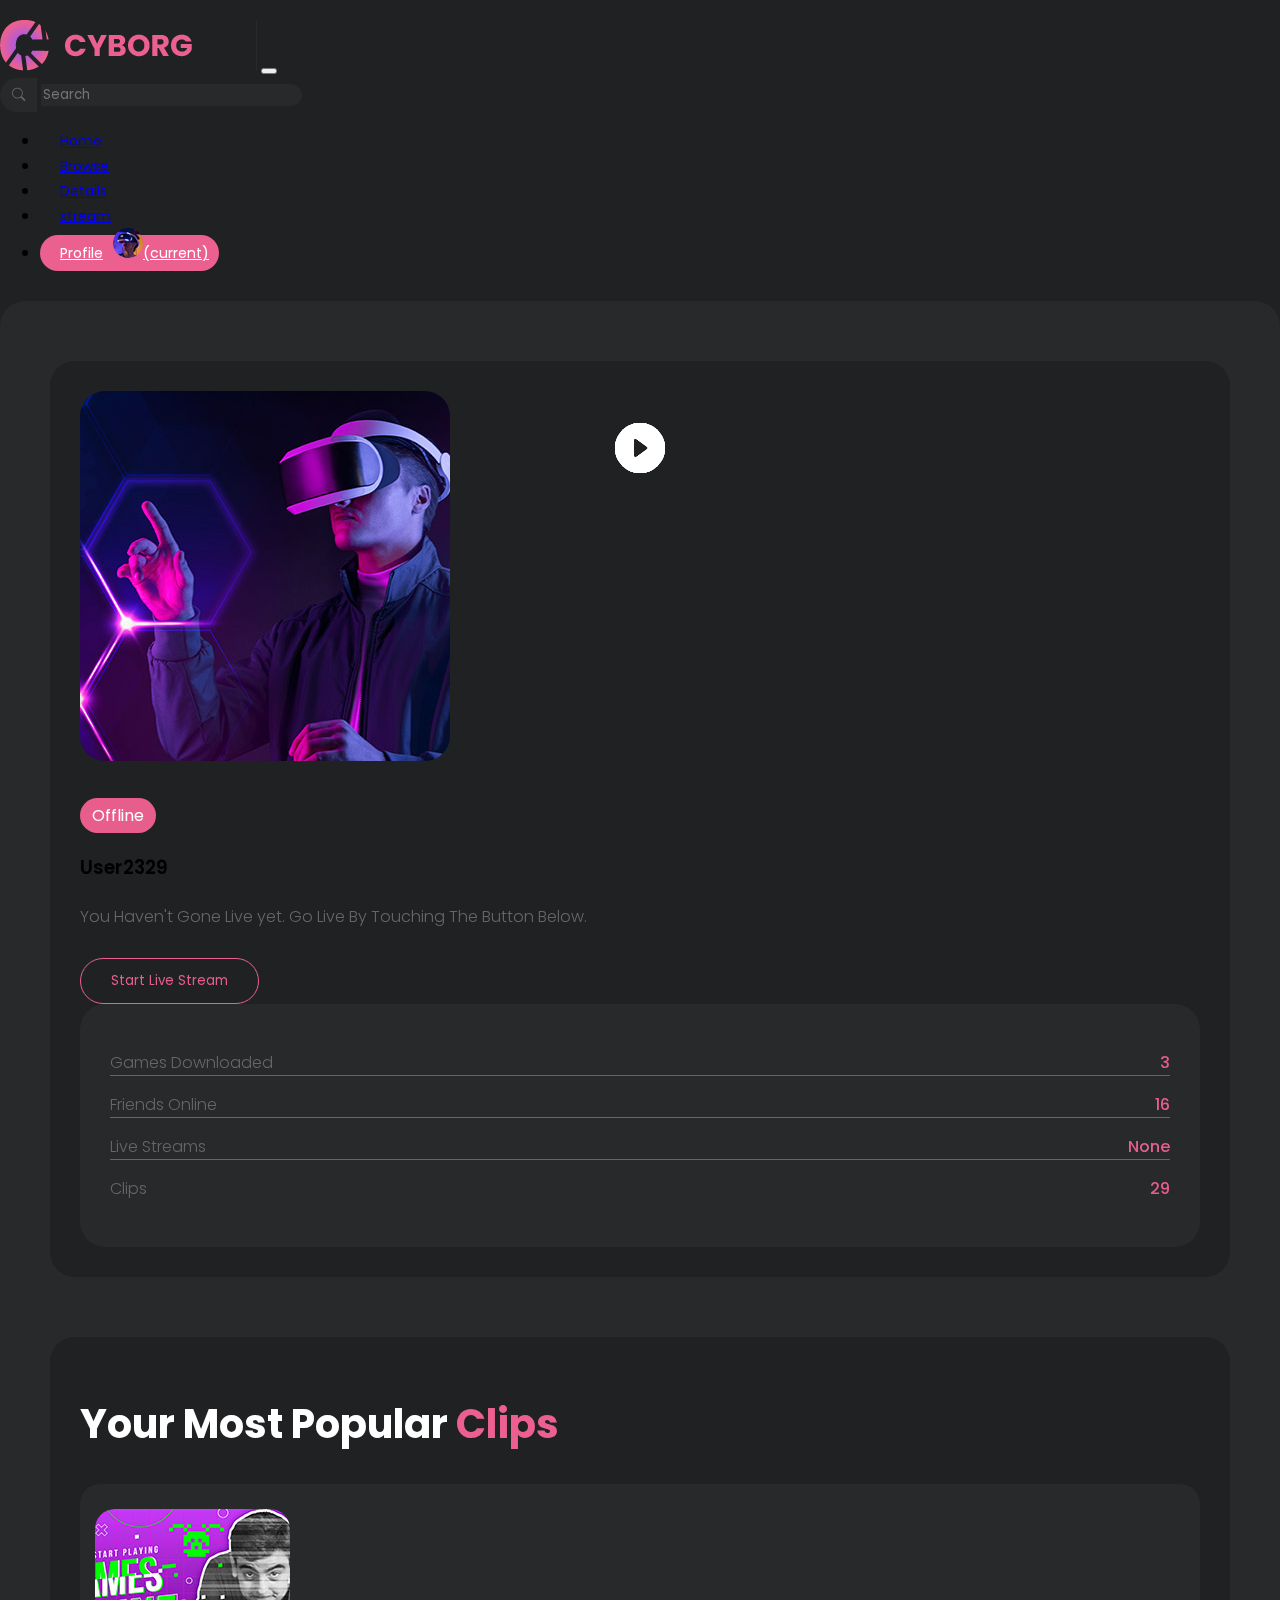
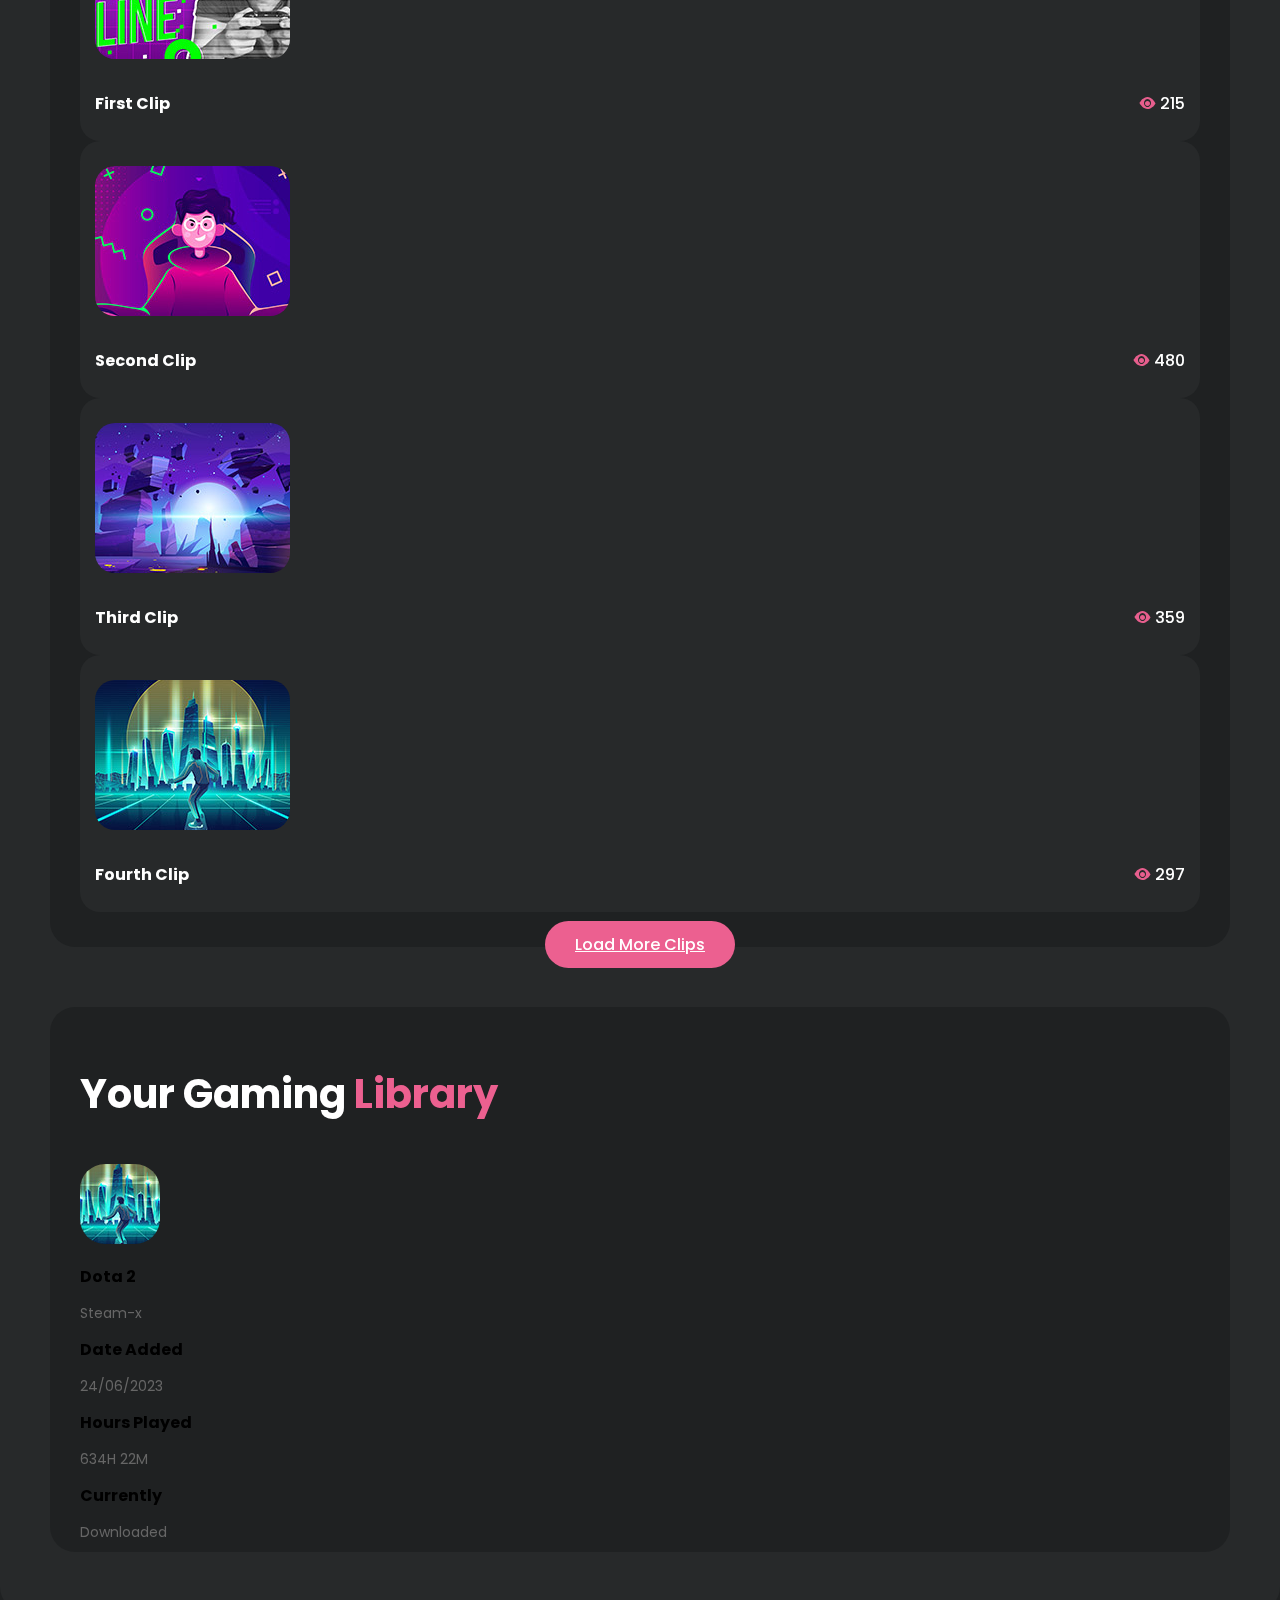
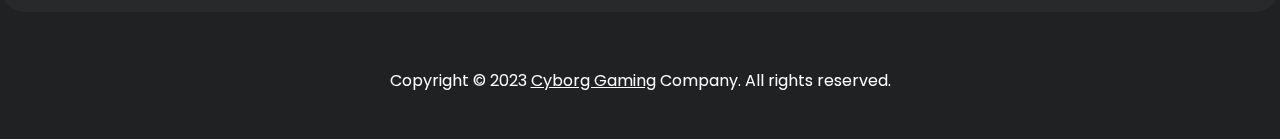
<file: cyborg/profile.html>
<!DOCTYPE html>
<html lang="en">
<head>
    <meta charset="UTF-8">
    <meta name="viewport" content="width=device-width, initial-scale=1.0">
    <title>Cyborg</title>
    <!-- favicon -->
    <link rel="icon" href="imags/icon.png">
    <!-- css -->
    <link rel="stylesheet" href="css/style.css">
    <!-- media -->
    <link rel="stylesheet" href="css/media.css">
    <!-- bootstrap css -->
    <link rel="stylesheet" href="https://cdn.jsdelivr.net/npm/bootstrap@4.6.2/dist/css/bootstrap.min.css" integrity="sha384-xOolHFLEh07PJGoPkLv1IbcEPTNtaed2xpHsD9ESMhqIYd0nLMwNLD69Npy4HI+N" crossorigin="anonymous">
    <!-- icon cdn -->
    <link rel="stylesheet" href="https://cdn.jsdelivr.net/npm/bootstrap-icons@1.11.1/font/bootstrap-icons.css">
    <!-- font cdn -->
    <link rel="preconnect" href="https://fonts.googleapis.com">
    <link rel="preconnect" href="https://fonts.gstatic.com" crossorigin>
    <link href="https://fonts.googleapis.com/css2?family=Poppins:wght@100;200;300;400;500;600;700;800;900&display=swap" rel="stylesheet">
</head>
<body>
    <!-- navbar -->
    <header class="container">
        <nav class="navbar navbar-expand-lg navbar-dark bg-transparent">
            <img class="navbar-brand img-fluid logo" src="imags/logo.png" alt="">
            <button class="navbar-toggler" type="button" data-toggle="collapse" data-target="#navbarSupportedContent" aria-controls="navbarSupportedContent" aria-expanded="false" aria-label="Toggle navigation">
                <span class="navbar-toggler-icon"></span>
            </button>
            
            <div class="collapse navbar-collapse" id="navbarSupportedContent">
                <form class="form-inline my-2 my-lg-0 pl-lg-4">
                    <button class="btn btn-outline-dark my-2 my-sm-0" type="submit"><i class="bi bi-search"></i></button>
                    <input class="form-control mr-sm-2" type="search" placeholder="Search" aria-label="Search">
                </form>

                <ul class="navbar-nav ml-auto">
                    <li class="nav-item">
                        <a class="nav-link" href="index.html">Home</a>
                    </li>
                    <li class="nav-item">
                        <a class="nav-link" href="browse.html">Browse</a>
                    </li>
                    <li class="nav-item">
                        <a class="nav-link" href="details.html">Details</a>
                    </li>
                    <li class="nav-item">
                        <a class="nav-link" href="stream.html">stream</a>
                    </li>
                    <li class="nav-item">
                        <a class="nav-link profile active" href="profile.html">Profile<img class="profile-img" src="imags/profile.jpg" alt=""><span class="sr-only">(current)</span></a>
                    </li>
                </ul>
            </div>
        </nav>
    </header>

    <section class="container home-page">
        <div class="feature text-white">
            <div class="row">
                <div class="col-md-4">
                    <img class="w-100 profile-img" src="imags/profile (1).jpg" alt="">
                </div>
                <div class="col-md-4 mt-4 mt-lg-0">
                    <p class="offline">Offline</p>
                    <h3 class="user-name">User2329</h3>
                    <p class="live-status">You Haven't Gone Live yet. Go Live By Touching The Button Below.</p>
                    <button class="down">Start Live Stream</button>
                </div>
                <div class="col-md-4 mt-5 mt-lg-0">
                    <div class="game-status-div mt-lg-4">
                        <p class="card-sub-title game-status pb-3 mb-3">Games Downloaded<span style="color: #e75e8d;"> 3</span></p>
                        <p class="card-sub-title game-status pb-3 mb-3">Friends Online<span style="color: #e75e8d;"> 16</span></p>
                        <p class="card-sub-title game-status pb-3 mb-3">Live Streams<span style="color: #e75e8d;"> None</span></p>
                        <p class="card-sub-title mb-0">Clips<span style="color: #e75e8d;"> 29</span></p>
                    </div>
                </div>
            </div>
        </div>

        <div class="gallery">
            <h1>Your Most Popular <span>Clips</span></h1>
            <div class="row">
                <div class="col-md-4 col-lg-3 mb-4">
                    <div class="card">
                        <div class="position-relative">
                            <img class="card-img" src="imags/clip-01.jpg" alt="">
                            <a class="video" href="https://youtu.be/r1b03uKWk_M?si=HqIXvlsg813WKOmb" target="_blank">
                                <i class="bi bi-play-circle-fill"></i>
                            </a>
                        </div>
                        <p class="card-title">First Clip<span><i class="bi bi-eye-fill"></i> 215</span></p>
                    </div>
                </div>
                <div class="col-md-4 col-lg-3 mb-4">
                    <div class="card">
                        <div class="position-relative">
                            <img class="card-img" src="imags/clip-02.jpg" alt="">
                            <a class="video" href="https://youtu.be/r1b03uKWk_M?si=HqIXvlsg813WKOmb" target="_blank">
                                <i class="bi bi-play-circle-fill"></i>
                            </a>
                        </div>
                        <p class="card-title">Second Clip<span><i class="bi bi-eye-fill"></i> 480</span></p>
                    </div>
                </div>
                <div class="col-md-4 col-lg-3 mb-4">
                    <div class="card">
                        <div class="position-relative">
                            <img class="card-img" src="imags/clip-03.jpg" alt="">
                            <a class="video" href="https://youtu.be/r1b03uKWk_M?si=HqIXvlsg813WKOmb" target="_blank">
                                <i class="bi bi-play-circle-fill"></i>
                            </a>
                        </div>
                        <p class="card-title">Third Clip<span><i class="bi bi-eye-fill"></i> 359</span></p>
                    </div>
                </div>
                <div class="col-md-4 col-lg-3 mb-4">
                    <div class="card">
                        <div class="position-relative">
                            <img class="card-img" src="imags/clip-04.jpg" alt="">
                            <a class="video" href="https://youtu.be/r1b03uKWk_M?si=HqIXvlsg813WKOmb" target="_blank">
                                <i class="bi bi-play-circle-fill"></i>
                            </a>
                        </div>
                        <p class="card-title">Fourth Clip<span><i class="bi bi-eye-fill"></i> 297</span></p>
                    </div>
                </div>    
            </div>
            <div class="col main-btn">
                <a class="card-btn text-center" href="browse.html">Load More Clips</a>
            </div>
        </div>

        <div class="gallery library">
            <h1>Your Gaming <span>Library</span></h1>
            <div class="row text-white game-detail">
                <div class="col-lg-1 col-md-6 col-12 text-md-left text-center mb-lg-0 mb-3">
                    <img class="game-img" src="imags/game-01.jpg" alt="">
                </div>
                <div class="col-lg-2 col-6 text-lg-center text-md-left text-center mb-lg-0 mb-3">
                    <p class="game-title">Dota 2</p>
                    <p class="game-sub-title">Steam-x</p>
                </div>
                <div class="col-lg-2 col-6 text-lg-center text-md-left text-center mb-lg-0 mb-3">
                    <p class="game-title">Date Added</p>
                    <p class="game-sub-title">24/06/2023</p>
                </div>
                <div class="col-lg-2 col-6 text-lg-center text-md-left text-center mb-lg-0 mb-3">
                    <p class="game-title">Hours Played</p>
                    <p class="game-sub-title">634H 22M</p>
                </div>
                <div class="col-lg-2 col-6 text-lg-center text-md-left text-center mb-lg-0 mb-3">
                    <p class="game-title">Currently</p>
                    <p class="game-sub-title">Downloaded</p>
                </div>
                <div class="col-lg-3 col-md-6 col-12 text-lg-right text-md-left text-center">
                    <button class="dis-down" disabled>Downloaded</button>
                </div>
            </div>
            <div class="row text-white game-detail">
                <div class="col-lg-1 col-md-6 col-12 text-md-left text-center mb-lg-0 mb-3">
                    <img class="game-img" src="imags/game-03.jpg" alt="">
                </div>
                <div class="col-lg-2 col-6 text-lg-center text-md-left text-center mb-lg-0 mb-3">
                    <p class="game-title">CS-GO</p>
                    <p class="game-sub-title">Legendary</p>
                </div>
                <div class="col-lg-2 col-6 text-lg-center text-md-left text-center mb-lg-0 mb-3">
                    <p class="game-title">Date Added</p>
                    <p class="game-sub-title">24/06/2023</p>
                </div>
                <div class="col-lg-2 col-6 text-lg-center text-md-left text-center mb-lg-0 mb-3">
                    <p class="game-title">Hours Played</p>
                    <p class="game-sub-title">634H 22M</p>
                </div>
                <div class="col-lg-2 col-6 text-lg-center text-md-left text-center mb-lg-0 mb-3">
                    <p class="game-title">Currently</p>
                    <p class="game-sub-title">Downloaded</p>
                </div>
                <div class="col-lg-3 col-md-6 col-12 text-lg-right text-md-left text-center">
                    <button class="dis-down" disabled>Downloaded</button>
                </div>
            </div>
            <div class="row text-white game-detail">
                <div class="col-lg-1 col-md-6 col-12 text-md-left text-center mb-lg-0 mb-3">
                    <img class="game-img" src="imags/popular-03.jpg" alt="">
                </div>
                <div class="col-lg-2 col-6 text-lg-center text-md-left text-center mb-lg-0 mb-3">
                    <p class="game-title">Eagles Fly</p>
                    <p class="game-sub-title">Matrix</p>
                </div>
                <div class="col-lg-2 col-6 text-lg-center text-md-left text-center mb-lg-0 mb-3">
                    <p class="game-title">Date Added</p>
                    <p class="game-sub-title">29/07/2023</p>
                </div>
                <div class="col-lg-2 col-6 text-lg-center text-md-left text-center mb-lg-0 mb-3">
                    <p class="game-title">Hours Played</p>
                    <p class="game-sub-title">322H 18M</p>
                </div>
                <div class="col-lg-2 col-6 text-lg-center text-md-left text-center mb-lg-0 mb-3">
                    <p class="game-title">Currently</p>
                    <p class="game-sub-title">Downloaded</p>
                </div>
                <div class="col-lg-3 col-md-6 col-12 text-lg-right text-md-left text-center">
                    <button class="dis-down" disabled>Downloaded</button>
                </div>
            </div>
        </div>
    </section>


    <!-- footer -->
    <footer>
        <p>Copyright &copy 2023 <a href="">Cyborg Gaming</a> Company. All rights reserved.</p>
    </footer>

    <!-- js bundle -->
    <script src="https://cdn.jsdelivr.net/npm/jquery@3.5.1/dist/jquery.slim.min.js" integrity="sha384-DfXdz2htPH0lsSSs5nCTpuj/zy4C+OGpamoFVy38MVBnE+IbbVYUew+OrCXaRkfj" crossorigin="anonymous"></script>
    <script src="https://cdn.jsdelivr.net/npm/bootstrap@4.6.2/dist/js/bootstrap.bundle.min.js" integrity="sha384-Fy6S3B9q64WdZWQUiU+q4/2Lc9npb8tCaSX9FK7E8HnRr0Jz8D6OP9dO5Vg3Q9ct" crossorigin="anonymous"></script>
</body>
</html>
</file>
<file: style.css>
body{
    margin: 0;
    padding: 0;
    background-color: #1f2122 !important;
}
*{
    font-family: 'Poppins', sans-serif;
}   

/* n a v b a r */
.navbar{
    padding: 20px 0 !important;
}
.logo{
    border-right: 1px solid #27292a;
    padding-right: 5%;
}
.active{
    color: #e75e8d !important;
}
form button{
    border-radius: 50px 0 0 50px !important;
    color: #666 !important;
    border: 0 !important;
    background-color: #27292a !important;
    padding: 7px 12px !important;
}
form button:hover{
    background-color: #27292a !important;
}
form input{
    border-radius: 0px 50px 50px 0px !important;
    background-color: #27292a !important;
    border: 0 !important;
    width: auto !important;
}
.nav-link{
    font-size: 14px;
    padding: 20px !important;
    font-weight: 400;
}
.nav-link:hover{
    color: #e75e8d !important;
}
.profile{
    background-color: #27292a;
    padding: 8px 10px 8px 20px !important;
    margin: 9px 0;
    border-radius: 50px;
}
.profile.active{
    padding: 8px 10px 8px 20px !important;
    border-radius: 50px;
    background-color: #ec6090;
    color: #fff !important;
    margin: 11px 0;
}
.profile img{
    border-radius: 20px;
    width: 30px;
    margin-left: 10px;
}
.profile:hover{
    background-color: #ec6090;
    color: #fff !important;
}

/* b a n n e r */
.home-page{
    padding: 60px 50px !important;
    background-color: #27292a;
    border-radius: 25px;
}
.banner{
    background-image: url(banner.jpg);
    background-repeat: no-repeat;
    background-size: cover;
    background-position: center;
    padding: 80px 60px;
    border-radius: 25px;
}
.banner p{
    font-size: 24px;
    color: #fff;
    margin-bottom: 25px;
}
.banner h1{
    font-size: 48px;
    color: #fff;
    font-weight: 700;
    margin-bottom: 25px;
}
.ban-btn{
    padding-top: 20px;
}
.banner h1 span{
    color: #ec6090;
}
.banner a{
    background-color: #e75e8d;
    border: 0;
    color: #fff;
    padding: 12px 30px;
    border-radius: 25px;
    font-weight: 500;
}
.banner a:hover{
    background-color: #fff;
    color: #e75e8d;
    text-decoration: none;
}

/* g a l l e r y  */
.gallery{
    background-color: #1f2122;
    margin-top: 60px;
    border-radius: 25px;
    padding: 30px;
}
.gallery h1{
    font-size: 40px;
    color: #fff;
    font-weight: 700;
    margin-bottom: 30px;
}
.gallery h1 span{
    color: #ec6090;
}
.card{
    background-color: #27292a !important;
    padding: 25px 15px;
    border-radius: 20px !important;
}
.card-img{
    border-radius: 20px !important;
}
.card-title{
    color: white;
    margin-top: 25px;
    margin-bottom: 0 !important;
    font-weight: 700;
}
.card-title span{
    float: right;
    font-weight: 500;
}
.card-sub-title{
    color: white;
    font-weight: 300;
    color: #666;
}
.card-sub-title span{
    float: right;
    font-weight: 500;
    color: white;
}
.bi-star-fill{
    color: yellow;
}
.bi-download{
    color: #ec6090;
}
.main-btn{
    text-align: center;
    margin-top: 20px;
    margin-bottom: -40px;
}
.card-btn{
    padding: 12px 30px;
    border-radius: 30px;
    border: 0;
    background-color: #ec6090;
    color: white;
    font-weight: 500;
}
.card-btn:hover{
    background-color: #fff;
    color: #e75e8d;
    text-decoration: none;
}

/* library */
.library{
    height: 485px;
    overflow-y: auto;
}
.library::-webkit-scrollbar{
    width: 0px;
}
.library h1{
    margin-bottom: 40px !important;
}
.game-detail{
    border-bottom: 1px solid #27292a;
    padding-bottom: 20px;
    margin-bottom: 20px !important;
}
.game-img{
    border-radius: 25px;
    width: 80px;
    height: 80px;
}
.game-title{
    font-weight: 700;
    margin-top: 13px;
    margin-bottom: 5px;
}
.game-sub-title{
    margin-bottom: 5px !important;
    font-weight: 400;
    font-size: 14px;
    color: #666;
}
.dis-down{
    margin-top: 10px;
    color: #666;
    border: 1px solid #666;
    background-color: transparent;
    padding: 12px 30px;
    border-radius: 25px;
}
.down{
    margin-top: 10px;
    background-color: transparent;
    padding: 12px 30px;
    border-radius: 25px;
    color: #e75e8d;
    border: 1px solid #ec6090;
}
.down:hover{
    background-color: #fff;
    color: #e75e8d;
    border: 0;
}
.main-btn2{
    text-align: center;
    margin-top: 20px;
    margin-top: -7px;
}


                                                /* b r o w s e */

/* f e a t u r e */
.feature{
    background-color: #1f2122;
    border-radius: 25px;
    padding: 30px;
}
.feature h1{
    font-size: 40px;
    color: #fff;
    font-weight: 700;
    margin-bottom: 30px;
}
.feature h1 span{
    color: #ec6090;
}
.owl-image{
    border-radius: 25px;
}
.top-div{
    background-color: #1f2122;
    border-radius: 25px;
    padding: 30px 25px;
}
.top-div h1{
    font-size: 32px;
    color: #fff;
    font-weight: 700;
    margin-bottom: 30px;
}
.top-div h1 span{
    color: #ec6090;
}
.icon-btn{
    box-sizing: border-box;
    display: inline-block;
    height: 40px;
    width: 40px;
    background-color: #27292a;
    border-radius: 25px;
    padding-left: 11.5px;
    padding-top: 7px;
}
.game-list{
    border-bottom: 1px solid #27292a;
    padding-bottom: 10px;
    margin-bottom: 26px !important;
}
.view{
    color: #e75e8d;
    font-weight: 500;
}
.view:hover{
    text-decoration: none;
    color: #e75e8d;
}

/* l i v e  s t r e a m */
.live h1{
    font-size: 40px;
    color: #fff;
    font-weight: 700;
    margin-bottom: 30px;
    text-align: center;
    margin: 50px 0;
}
.live h1 span{
    color: #ec6090;
}
.inst{
    padding: 30px;
    border: 1px solid #444;
    border-radius: 23px;
}
.inst img{
    border-radius: 30px;
}
.inst h3{
    color: #fff;
    font-size: 24px;
    font-weight: 600;
    margin-top: 20px;
    margin-bottom: 15px;
}
.inst p{
    color: #666;
    font-size: 15px;
    font-weight: 400;
    line-height: 25px;
}
.goto{
    background-color: #ec6090;
    color: #fff;
    padding: 12px 30px;
    border-radius: 30px;
    font-weight: 500;
}
.goto:hover{
    background-color: #fff;
    color: #e75e8d;
    text-decoration: none;
}
.text-area img{
    margin-bottom: 20px;
}
.text-area p{
    width: max-content;
    display: inline;
    margin-left: 10px;
    color: #e75e8d;
}
.bi-check-circle-fill{
    color: #e75e8d;
}


                                                  /* s t r e a m */

.user-list{
    margin-bottom: 23px !important;
}
.user-list p{
    margin-top: 10px;
}
.user-list button{
    margin-top: 5px;
    padding: 5px 12px;
    border: 0; 
    background-color: #e75e8d;
    color: #fff;
    border-radius: 25px;
}
.user-list button:hover{
    background-color: #fff;
    color: #ec6090;
}


                                            /* d e t a i l s */

.fort-ban img{
    border-radius: 25px;
}
.video{
    position: absolute;
    left: 50%;
    top: 50%;
    transform: translate(-50%, -50%);
}
.video i{
    font-size: 50px;
    color: #fff;
}
.fortnite h1{
    font-weight: 700;
    font-size: 45px;
    margin-top: 20px;
}
.fort-detail{
    padding: 10px 30px;
    background-color: #27292a;
    border-radius: 25px;
}
.bi-hdd-stack-fill{
    color: #e75e8d;
}
.bi-controller{
    color: #e75e8d;
}
.icon-list{
    list-style-type: none;
    text-align: center;
    padding: 0;
    margin-top: 16px;
    margin-bottom: 8px;
}
.icon-list li{
    display: inline-block;
    width: 23%;
}
.fort-img{
    border-radius: 25px;
}
.text{
    color: #666;
}


                                                /* p r o f i l e */

.bi-eye-fill{
    color: #e75e8d;
}
.offline{
    margin-top: 30px;
    padding: 5px 12px;
    border: 0; 
    background-color: #e75e8d;
    color: #fff;
    border-radius: 25px;
    width: max-content;
}
.profile-img{
    border-radius: 25px;
}
.user-name{
    font-weight: 600;
    margin-top: 20px;
}
.live-status{
    color: #666;
    font-weight: 300;
    line-height: 30px;
    margin-top: 20px;
}
.game-status-div{
    background-color: #27292a;
    padding: 30px;
    border-radius: 25px;
}
.game-status{
    border-bottom: 1px solid #666;
}


                                                 /* f o o t e r */
footer{
    color: white;
    padding: 40px 0 30px 0;
    text-align: center;
    font-weight: 400;
}
footer a{
    color: white;
}
footer a:hover{
    color: #e75e8d;
    text-decoration: none;
}
</file>
<file: media.css>
@media (max-width:420px){
    .card-btn{
        font-size: 3.2vw;
    }
}
@media (max-width:450px){
    .gallery h1{
        font-size: 20px !important;
    }
    .banner h1{
        font-size: 25px !important;
    }
    .banner p{
        font-size: 14px !important;
    }
}
@media (max-width:510px) and (min-width:450px){
    .gallery h1{
        font-size: 25px !important;
    }
    .banner h1{
        font-size: 25px !important;
    }
    .banner p{
        font-size: 16px !important;
    }
}
@media (max-width:575.98px){
    .banner h1{
        font-size: 40px;
    }
}
@media (max-width:767.98px){
    .banner{
        text-align: center;
    }
    .gallery h1{
        font-size: 30px;
    }
}
@media (max-width:991.89px){
    form{
        display: none !important;
    }
    .profile{
        padding: 20px 0 !important;
        margin: 0 !important;
        background-color: transparent;
        border-radius: 0;
    }
    .profile:hover{
        background-color: transparent;
        color: #e75e8d;
    }
    .profile.active{
        padding: 20px 0 !important;
        border-radius: 0px;
        background-color: transparent;
        color: #e75e8d !important;
        margin: 0;
    }
    .profile img{
        display: none;
    }
    .nav-link{
        font-size: 20px;
        text-align: center;
        padding: 20px 0 !important;
    }
}
</file>
<file: cyborg/css/style.css>
body{
    margin: 0;
    padding: 0;
    background-color: #1f2122 !important;
}
*{
    font-family: 'Poppins', sans-serif;
}   

/* n a v b a r */
.navbar{
    padding: 20px 0 !important;
}
.logo{
    border-right: 1px solid #27292a;
    padding-right: 5%;
}
.active{
    color: #e75e8d !important;
}
form button{
    border-radius: 50px 0 0 50px !important;
    color: #666 !important;
    border: 0 !important;
    background-color: #27292a !important;
    padding: 7px 12px !important;
}
form button:hover{
    background-color: #27292a !important;
}
form input{
    border-radius: 0px 50px 50px 0px !important;
    background-color: #27292a !important;
    border: 0 !important;
    width: auto !important;
}
.nav-link{
    font-size: 14px;
    padding: 20px !important;
    font-weight: 400;
}
.nav-link:hover{
    color: #e75e8d !important;
}
.profile{
    background-color: #27292a;
    padding: 8px 10px 8px 20px !important;
    margin: 9px 0;
    border-radius: 50px;
}
.profile.active{
    padding: 8px 10px 8px 20px !important;
    border-radius: 50px;
    background-color: #ec6090;
    color: #fff !important;
    margin: 11px 0;
}
.profile img{
    border-radius: 20px;
    width: 30px;
    margin-left: 10px;
}
.profile:hover{
    background-color: #ec6090;
    color: #fff !important;
}

/* b a n n e r */
.home-page{
    padding: 60px 50px !important;
    background-color: #27292a;
    border-radius: 25px;
}
.banner{
    background-image: url(../imags/banner.jpg);
    background-repeat: no-repeat;
    background-size: cover;
    background-position: center;
    padding: 80px 60px;
    border-radius: 25px;
}
.banner p{
    font-size: 24px;
    color: #fff;
    margin-bottom: 25px;
}
.banner h1{
    font-size: 48px;
    color: #fff;
    font-weight: 700;
    margin-bottom: 25px;
}
.ban-btn{
    padding-top: 20px;
}
.banner h1 span{
    color: #ec6090;
}
.banner a{
    background-color: #e75e8d;
    border: 0;
    color: #fff;
    padding: 12px 30px;
    border-radius: 25px;
    font-weight: 500;
}
.banner a:hover{
    background-color: #fff;
    color: #e75e8d;
    text-decoration: none;
}

/* g a l l e r y  */
.gallery{
    background-color: #1f2122;
    margin-top: 60px;
    border-radius: 25px;
    padding: 30px;
}
.gallery h1{
    font-size: 40px;
    color: #fff;
    font-weight: 700;
    margin-bottom: 30px;
}
.gallery h1 span{
    color: #ec6090;
}
.card{
    background-color: #27292a !important;
    padding: 25px 15px;
    border-radius: 20px !important;
}
.card-img{
    border-radius: 20px !important;
}
.card-title{
    color: white;
    margin-top: 25px;
    margin-bottom: 0 !important;
    font-weight: 700;
}
.card-title span{
    float: right;
    font-weight: 500;
}
.card-sub-title{
    color: white;
    font-weight: 300;
    color: #666;
}
.card-sub-title span{
    float: right;
    font-weight: 500;
    color: white;
}
.bi-star-fill{
    color: yellow;
}
.bi-download{
    color: #ec6090;
}
.main-btn{
    text-align: center;
    margin-top: 20px;
    margin-bottom: -40px;
}
.card-btn{
    padding: 12px 30px;
    border-radius: 30px;
    border: 0;
    background-color: #ec6090;
    color: white;
    font-weight: 500;
}
.card-btn:hover{
    background-color: #fff;
    color: #e75e8d;
    text-decoration: none;
}

/* library */
.library{
    height: 485px;
    overflow-y: auto;
}
.library::-webkit-scrollbar{
    width: 0px;
}
.library h1{
    margin-bottom: 40px !important;
}
.game-detail{
    border-bottom: 1px solid #27292a;
    padding-bottom: 20px;
    margin-bottom: 20px !important;
}
.game-img{
    border-radius: 25px;
    width: 80px;
    height: 80px;
}
.game-title{
    font-weight: 700;
    margin-top: 13px;
    margin-bottom: 5px;
}
.game-sub-title{
    margin-bottom: 5px !important;
    font-weight: 400;
    font-size: 14px;
    color: #666;
}
.dis-down{
    margin-top: 10px;
    color: #666;
    border: 1px solid #666;
    background-color: transparent;
    padding: 12px 30px;
    border-radius: 25px;
}
.down{
    margin-top: 10px;
    background-color: transparent;
    padding: 12px 30px;
    border-radius: 25px;
    color: #e75e8d;
    border: 1px solid #ec6090;
}
.down:hover{
    background-color: #fff;
    color: #e75e8d;
    border: 0;
}
.main-btn2{
    text-align: center;
    margin-top: 20px;
    margin-top: -7px;
}


                                                /* b r o w s e */

/* f e a t u r e */
.feature{
    background-color: #1f2122;
    border-radius: 25px;
    padding: 30px;
}
.feature h1{
    font-size: 40px;
    color: #fff;
    font-weight: 700;
    margin-bottom: 30px;
}
.feature h1 span{
    color: #ec6090;
}
.owl-image{
    border-radius: 25px;
}
.top-div{
    background-color: #1f2122;
    border-radius: 25px;
    padding: 30px 25px;
}
.top-div h1{
    font-size: 32px;
    color: #fff;
    font-weight: 700;
    margin-bottom: 30px;
}
.top-div h1 span{
    color: #ec6090;
}
.icon-btn{
    box-sizing: border-box;
    display: inline-block;
    height: 40px;
    width: 40px;
    background-color: #27292a;
    border-radius: 25px;
    padding-left: 11.5px;
    padding-top: 7px;
}
.game-list{
    border-bottom: 1px solid #27292a;
    padding-bottom: 10px;
    margin-bottom: 26px !important;
}
.view{
    color: #e75e8d;
    font-weight: 500;
}
.view:hover{
    text-decoration: none;
    color: #e75e8d;
}

/* l i v e  s t r e a m */
.live h1{
    font-size: 40px;
    color: #fff;
    font-weight: 700;
    margin-bottom: 30px;
    text-align: center;
    margin: 50px 0;
}
.live h1 span{
    color: #ec6090;
}
.inst{
    padding: 30px;
    border: 1px solid #444;
    border-radius: 23px;
}
.inst img{
    border-radius: 30px;
}
.inst h3{
    color: #fff;
    font-size: 24px;
    font-weight: 600;
    margin-top: 20px;
    margin-bottom: 15px;
}
.inst p{
    color: #666;
    font-size: 15px;
    font-weight: 400;
    line-height: 25px;
}
.goto{
    background-color: #ec6090;
    color: #fff;
    padding: 12px 30px;
    border-radius: 30px;
    font-weight: 500;
}
.goto:hover{
    background-color: #fff;
    color: #e75e8d;
    text-decoration: none;
}
.text-area img{
    margin-bottom: 20px;
}
.text-area p{
    width: max-content;
    display: inline;
    margin-left: 10px;
    color: #e75e8d;
}
.bi-check-circle-fill{
    color: #e75e8d;
}


                                                  /* s t r e a m */

.user-list{
    margin-bottom: 23px !important;
}
.user-list p{
    margin-top: 10px;
}
.user-list button{
    margin-top: 5px;
    padding: 5px 12px;
    border: 0; 
    background-color: #e75e8d;
    color: #fff;
    border-radius: 25px;
}
.user-list button:hover{
    background-color: #fff;
    color: #ec6090;
}


                                            /* d e t a i l s */

.fort-ban img{
    border-radius: 25px;
}
.video{
    position: absolute;
    left: 50%;
    top: 50%;
    transform: translate(-50%, -50%);
}
.video i{
    font-size: 50px;
    color: #fff;
}
.fortnite h1{
    font-weight: 700;
    font-size: 45px;
    margin-top: 20px;
}
.fort-detail{
    padding: 10px 30px;
    background-color: #27292a;
    border-radius: 25px;
}
.bi-hdd-stack-fill{
    color: #e75e8d;
}
.bi-controller{
    color: #e75e8d;
}
.icon-list{
    list-style-type: none;
    text-align: center;
    padding: 0;
    margin-top: 16px;
    margin-bottom: 8px;
}
.icon-list li{
    display: inline-block;
    width: 23%;
}
.fort-img{
    border-radius: 25px;
}
.text{
    color: #666;
}


                                                /* p r o f i l e */

.bi-eye-fill{
    color: #e75e8d;
}
.offline{
    margin-top: 30px;
    padding: 5px 12px;
    border: 0; 
    background-color: #e75e8d;
    color: #fff;
    border-radius: 25px;
    width: max-content;
}
.profile-img{
    border-radius: 25px;
}
.user-name{
    font-weight: 600;
    margin-top: 20px;
}
.live-status{
    color: #666;
    font-weight: 300;
    line-height: 30px;
    margin-top: 20px;
}
.game-status-div{
    background-color: #27292a;
    padding: 30px;
    border-radius: 25px;
}
.game-status{
    border-bottom: 1px solid #666;
}


                                                 /* f o o t e r */
footer{
    color: white;
    padding: 40px 0 30px 0;
    text-align: center;
    font-weight: 400;
}
footer a{
    color: white;
}
footer a:hover{
    color: #e75e8d;
    text-decoration: none;
}
</file>
<file: cyborg/css/media.css>
@media (max-width:420px){
    .card-btn{
        font-size: 3.2vw;
    }
}
@media (max-width:450px){
    .gallery h1{
        font-size: 20px !important;
    }
    .banner h1{
        font-size: 25px !important;
    }
    .banner p{
        font-size: 14px !important;
    }
}
@media (max-width:510px) and (min-width:450px){
    .gallery h1{
        font-size: 25px !important;
    }
    .banner h1{
        font-size: 25px !important;
    }
    .banner p{
        font-size: 16px !important;
    }
}
@media (max-width:575.98px){
    .banner h1{
        font-size: 40px;
    }
}
@media (max-width:767.98px){
    .banner{
        text-align: center;
    }
    .gallery h1{
        font-size: 30px;
    }
}
@media (max-width:991.89px){
    form{
        display: none !important;
    }
    .profile{
        padding: 20px 0 !important;
        margin: 0 !important;
        background-color: transparent;
        border-radius: 0;
    }
    .profile:hover{
        background-color: transparent;
        color: #e75e8d;
    }
    .profile.active{
        padding: 20px 0 !important;
        border-radius: 0px;
        background-color: transparent;
        color: #e75e8d !important;
        margin: 0;
    }
    .profile img{
        display: none;
    }
    .nav-link{
        font-size: 20px;
        text-align: center;
        padding: 20px 0 !important;
    }
}
</file>
